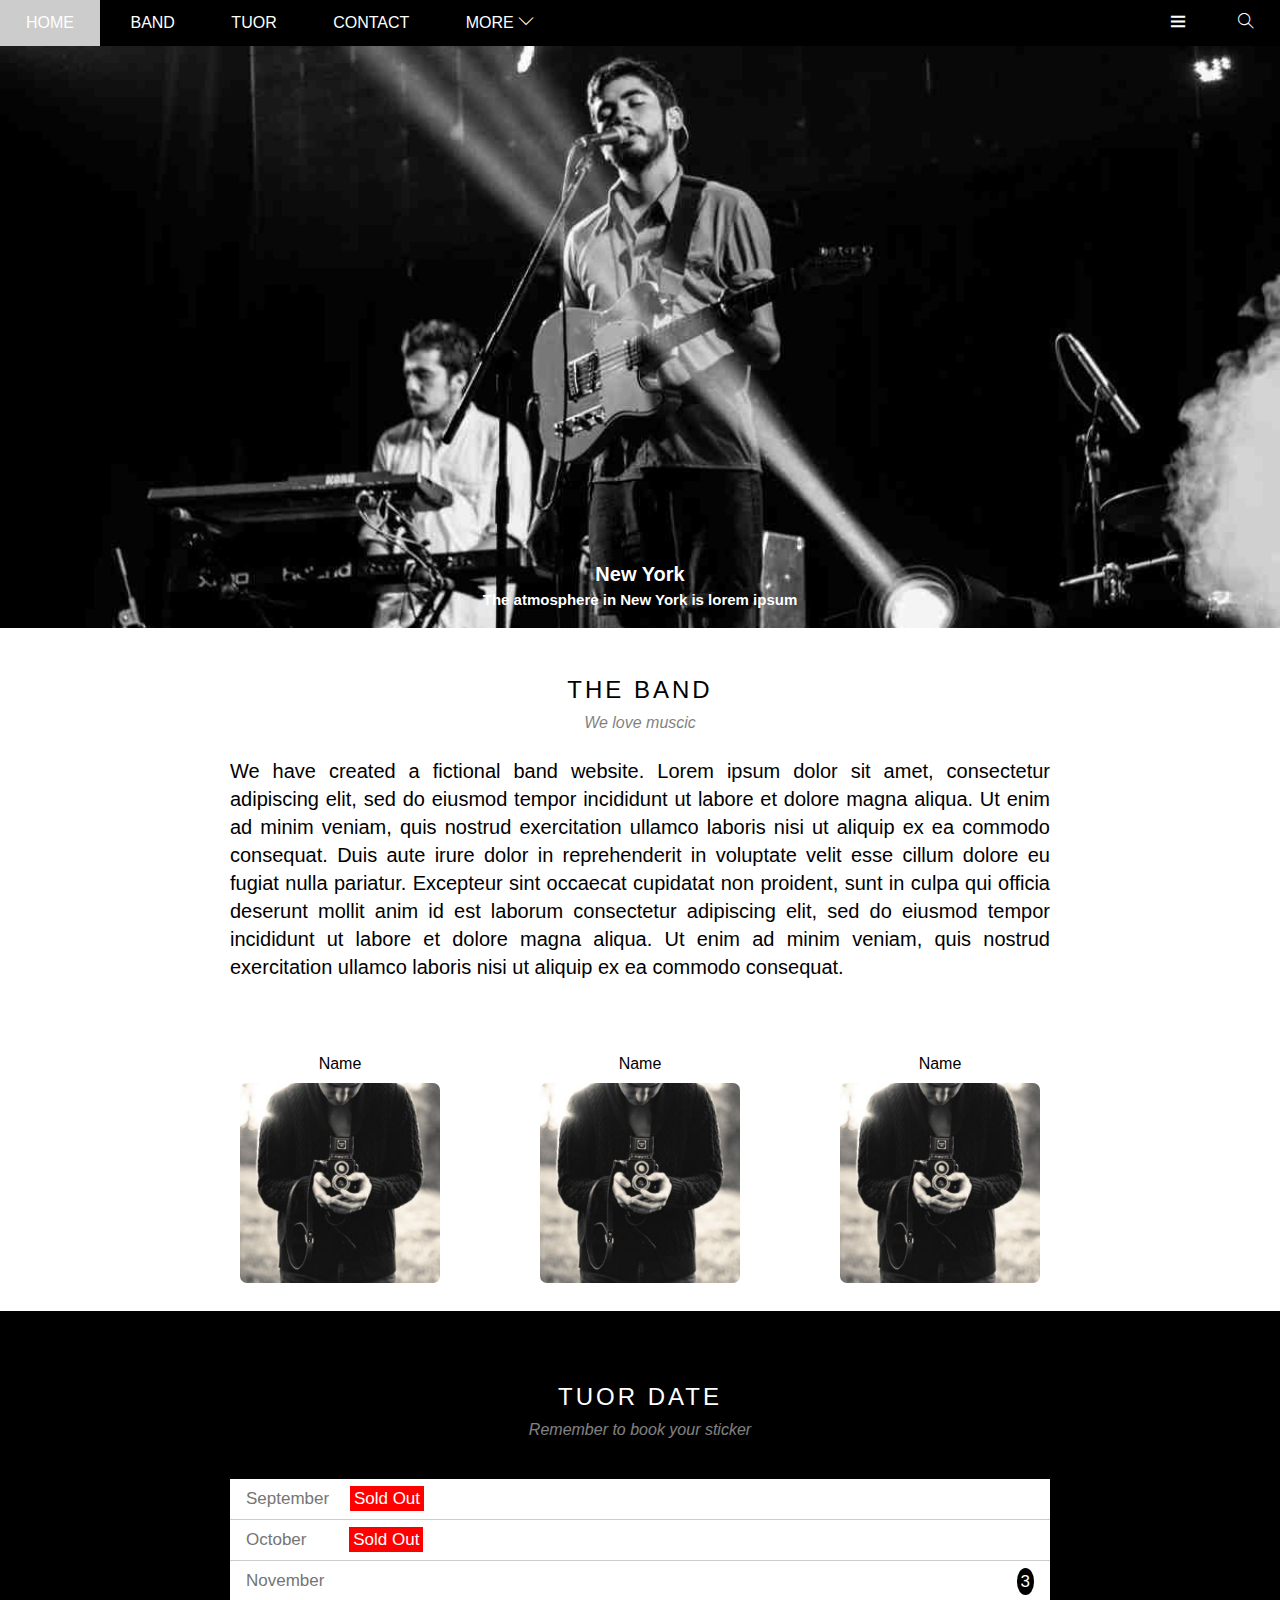
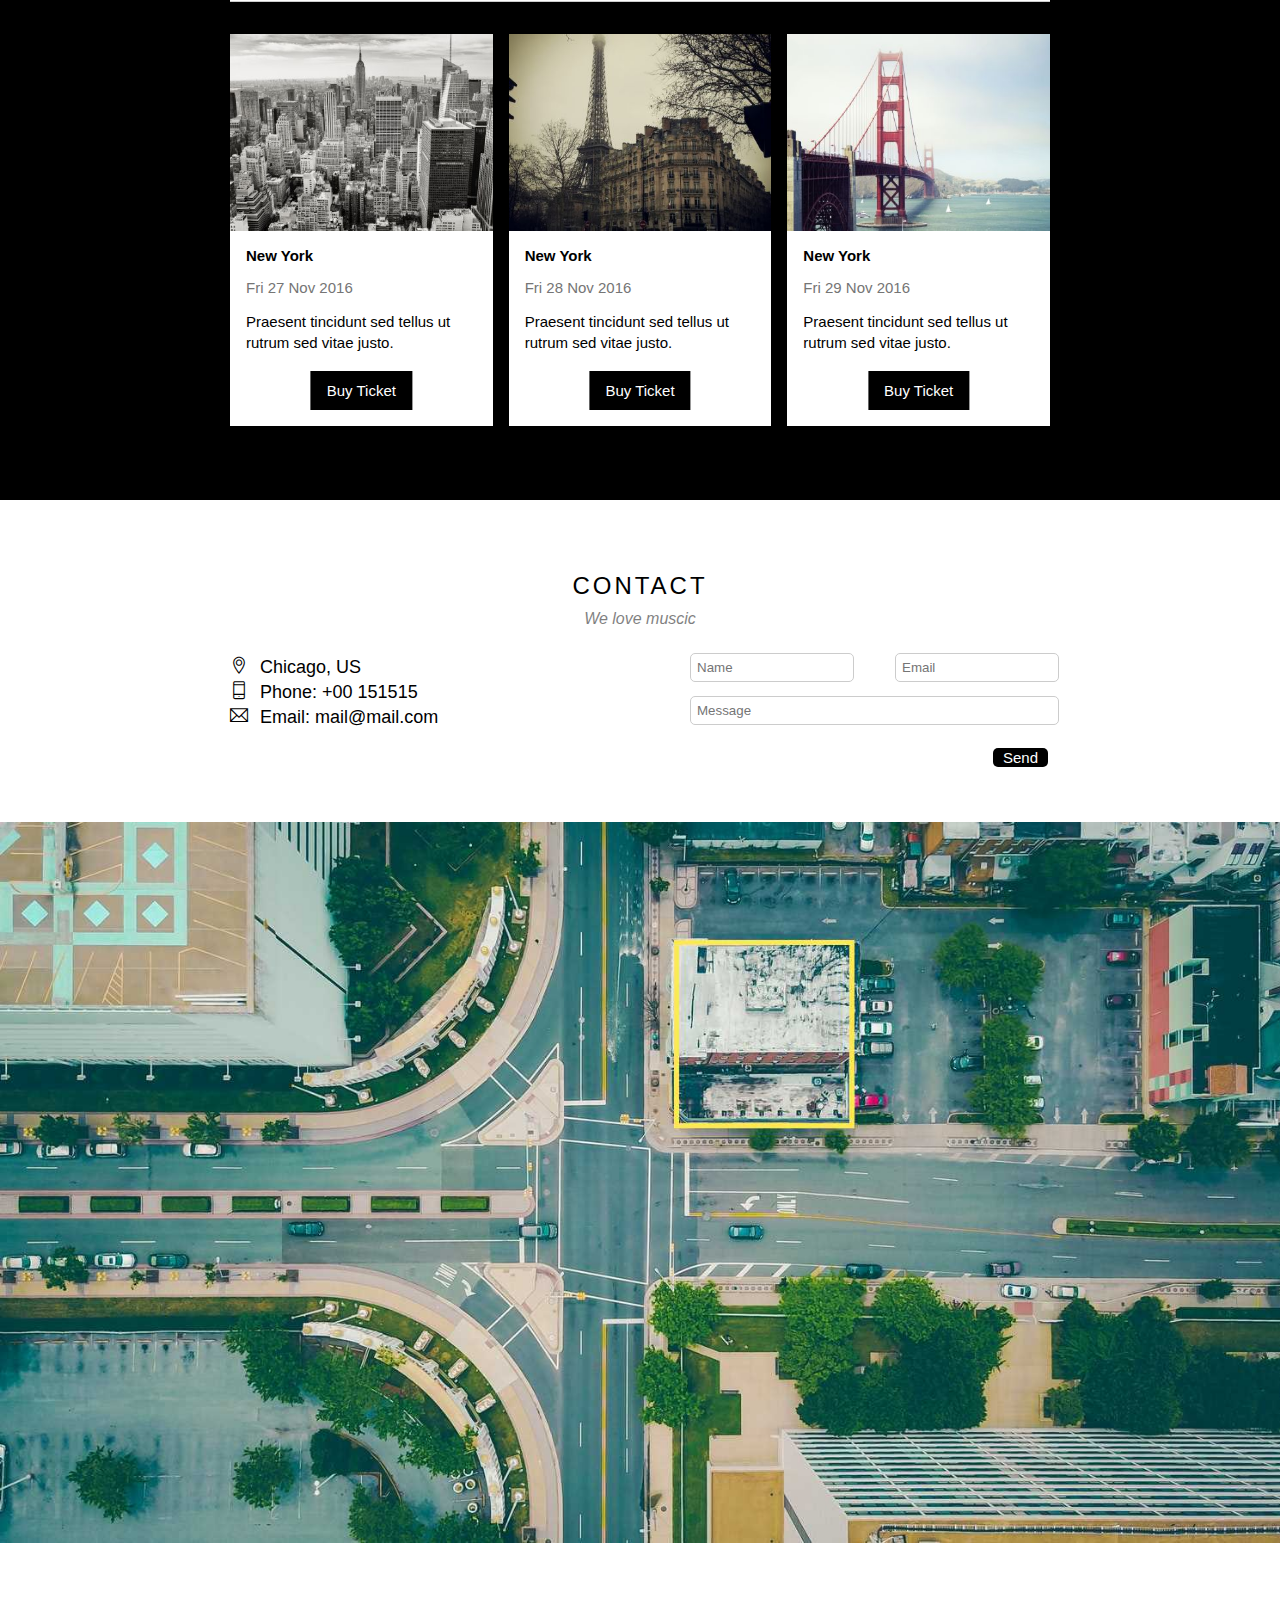
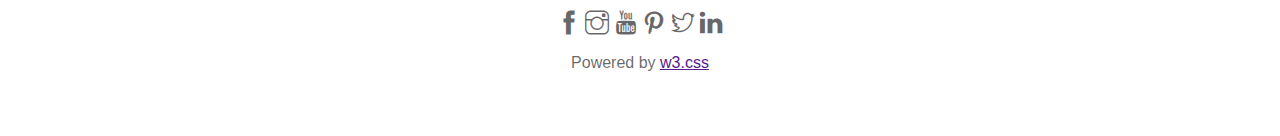
<file: index.html>
<!DOCTYPE html>
<html lang="en">
<head>
    <meta charset="UTF-8">
    <title>Document</title>
    <link rel="stylesheet" href="./assets/css/styles.css">
    <link rel="stylesheet" href="./assets/fonts/themify-icons/themify-icons.css">
    <meta name="viewport" content="width=device-width, initial-scale=1.0">
</head>
<body>
    <div id="main">
        <div id="header">
            <ul id="navigation">
                <li><a href="#">HOME</a></li>
                <li><a href="#BAND">BAND</a></li>
                <li><a href="#TUOR-DATE">TUOR</a></li>
                <li><a href="#CONTACT">CONTACT</a></li>
                <li>
                    <a href="">
                        MORE
                        <i class="search-angle-down ti-angle-down"></i>
                    </a>
                    <ul class="subnav">
                        <li><a href="">Merchandise</a></li>
                        <li><a href="">Extras</a></li>
                        <li><a href="">Media</a></li>
                    </ul>
                </li>
            </ul>
            <div class="search-button">
                <i class="search-icon ti-search"></i>
            </div>
            <div class="mobile-menu-btn">
                <i class="menu-icon ti-menu"></i>
            </div>
        </div>

        <div id="slider">
            <div class="text-content"> 
                <h1 class="text-heading">New York</h1>
                <h2 class="text-description">The atmosphere in New York is lorem ipsum</h2>
            </div>
        </div>

        <div id="content">
            <div id="BAND" class="context-section">
                <h2 class="section-heading">THE BAND</h2>
                <p class="section-sub-heanding">We love muscic</p>
                <p class="about">We have created a fictional band website. Lorem ipsum dolor sit amet, consectetur adipiscing elit, sed do eiusmod tempor incididunt ut labore et dolore magna aliqua. Ut enim ad minim veniam, quis nostrud exercitation ullamco laboris nisi ut aliquip ex ea commodo consequat. Duis aute irure dolor in reprehenderit in voluptate velit esse cillum dolore eu fugiat nulla pariatur. Excepteur sint occaecat cupidatat non proident, sunt in culpa qui officia deserunt mollit anim id est laborum consectetur adipiscing elit, sed do eiusmod tempor incididunt ut labore et dolore magna aliqua. Ut enim ad minim veniam, quis nostrud exercitation ullamco laboris nisi ut aliquip ex ea commodo consequat.</p>
            </div>
            <div class="member-list padding-button">
                <div class="member-item">
                    <p class="member-name">Name</p>
                    <img src="./assets/img/bandmember.jpg" alt="" class="member-img">
                </div>
                <div class="member-item">
                    <p class="member-name">Name</p>
                    <img src="./assets/img/bandmember.jpg" alt="" class="member-img">
                </div>
                <div class="member-item">
                    <p class="member-name">Name</p>
                    <img src="./assets/img/bandmember.jpg" alt="" class="member-img">
                </div>
            </div>
            <div id="TUOR-DATE" class="tour-section padding-button">
                <div class="context-section">
                    <h2 class="section-heading text-white">TUOR DATE</h2>
                    <p class="section-sub-heanding text-white">Remember to book your sticker</p>
                    <ul class="ticket-list">
                        <li>September <span class="sold-out one">Sold Out</span></li>
                        <li>October <span class="sold-out two">Sold Out</span></li>
                        <li>November <span class="quantity text-white">3</span></li>
                    </ul>
                    <div class="places-list">
                        <div class="places-item">
                            <img src="./assets/img/03_img/01_img.jpg" alt="" class="place-img">
                            <div class="place-body">
                                <h3 class="place-heading">New York</h3>
                                <p class="place-times">Fri 27 Nov 2016</p>
                                <p class="place-description">Praesent tincidunt sed tellus ut rutrum sed vitae justo.</p>
                                <a href="" class="buy-btn">Buy Ticket</a>
                            </div>
                        </div>
                        <div class="places-item">
                            <img src="./assets/img/03_img/02_img.jpg" alt="" class="place-img">
                            <div class="place-body">
                                <h3 class="place-heading">New York</h3>
                                <p class="place-times">Fri 28 Nov 2016</p>
                                <p class="place-description">Praesent tincidunt sed tellus ut rutrum sed vitae justo.</p>
                                <a href="" class="buy-btn">Buy Ticket</a>
                            </div>
                        </div>
                        <div class="places-item">
                            <img src="./assets/img/03_img/03_img.jpg" alt="" class="place-img">
                            <div class="place-body">
                                <h3 class="place-heading">New York</h3>
                                <p class="place-times">Fri 29 Nov 2016</p>
                                <p class="place-description">Praesent tincidunt sed tellus ut rutrum sed vitae justo.</p>
                                <a href="" class="buy-btn">Buy Ticket</a>
                            </div>
                        </div>
                        <div class="clear"></div>
                    </div>
                </div>
            </div>
        </div>
        <div id="CONTACT" class="context-section padding-button ">
            <h2 class="section-heading">CONTACT</h2>
            <p class="section-sub-heanding">We love muscic</p>
            <div class="row-input">
                <div class="col col-half contact-info">
                    <p><i class="ti-location-pin"></i>Chicago, US</p>
                    <p><i class="ti-mobile"></i>Phone: +00 151515</p>
                    <p><i class="ti-email"></i>Email: mail@mail.com</p>
                </div>
                <div class="col col-half contact-form">
                    <form action="">
                        <div class="row row-input">
                            <div class="col col-half">
                                <input type="text" name="" placeholder="Name" required id="" class="form-control control-1">
                            </div>
                            <div class="col col-half">
                                <input type="email" name="" placeholder="Email" required id="" class="form-control control-1">
                            </div>
                        </div>
                        <div class="row row-input">
                            <div class="col col-full">
                                <input type="text" name="" placeholder="Message" id="" required class="form-control control-2">
                            </div>
                        </div>
                        <input type="submit" value="Send" class="Send-button">
                    </form>
                </div>
            </div>
        </div>
        
    </div>
    <div class="map-section">
        <img src="./assets/img/03_img/map.jpg" alt="">
    </div>
    <div id="footer">
            <div class="social-list">
                <a href=""><i class="ti-facebook"></i></a>
                <a href=""><i class="ti-instagram"></i></a>
                <a href=""><i class="ti-youtube"></i></a>
                <a href=""><i class="ti-pinterest"></i></a>
                <a href=""><i class="ti-twitter"></i></a>
                <a href=""><i class="ti-linkedin"></i></a>
        </div>
        <p class="copyright">Powered by <a href="">w3.css</a></p>
    </div>
    <div class="modal">
        <div class="modal-container">

            <div class="modal-close">
                <i class="ti-close">
                </i>
            </div>

            <header class="modal-header">
                <i class="model-heading-icon ti-bag">
                    Tickets
                </i>
            </header>
            <div class="modal-body">
                <label for="" class="modal-label">
                    <i class="ti-shopping-cart"></i>
                    Tickets, 15$ per person
                </label>
                <input type="text" class="modal-input" placeholder="How many?">

                <label for="" class="modal-label">
                    <i class="ti-user"></i>
                    Send to
                </label>
                <input type="email" class="modal-input" placeholder="Enter email...?">
                <button class="buy-tickets">
                    Pay <i class="ti-check"></i>
                </button>
        </div>
        <div class="modal-footer">
            <p class="modal-help">Need <a href="" class="help">help?</a></p>
        </div>
    </div>
</body>
</html>
</file>
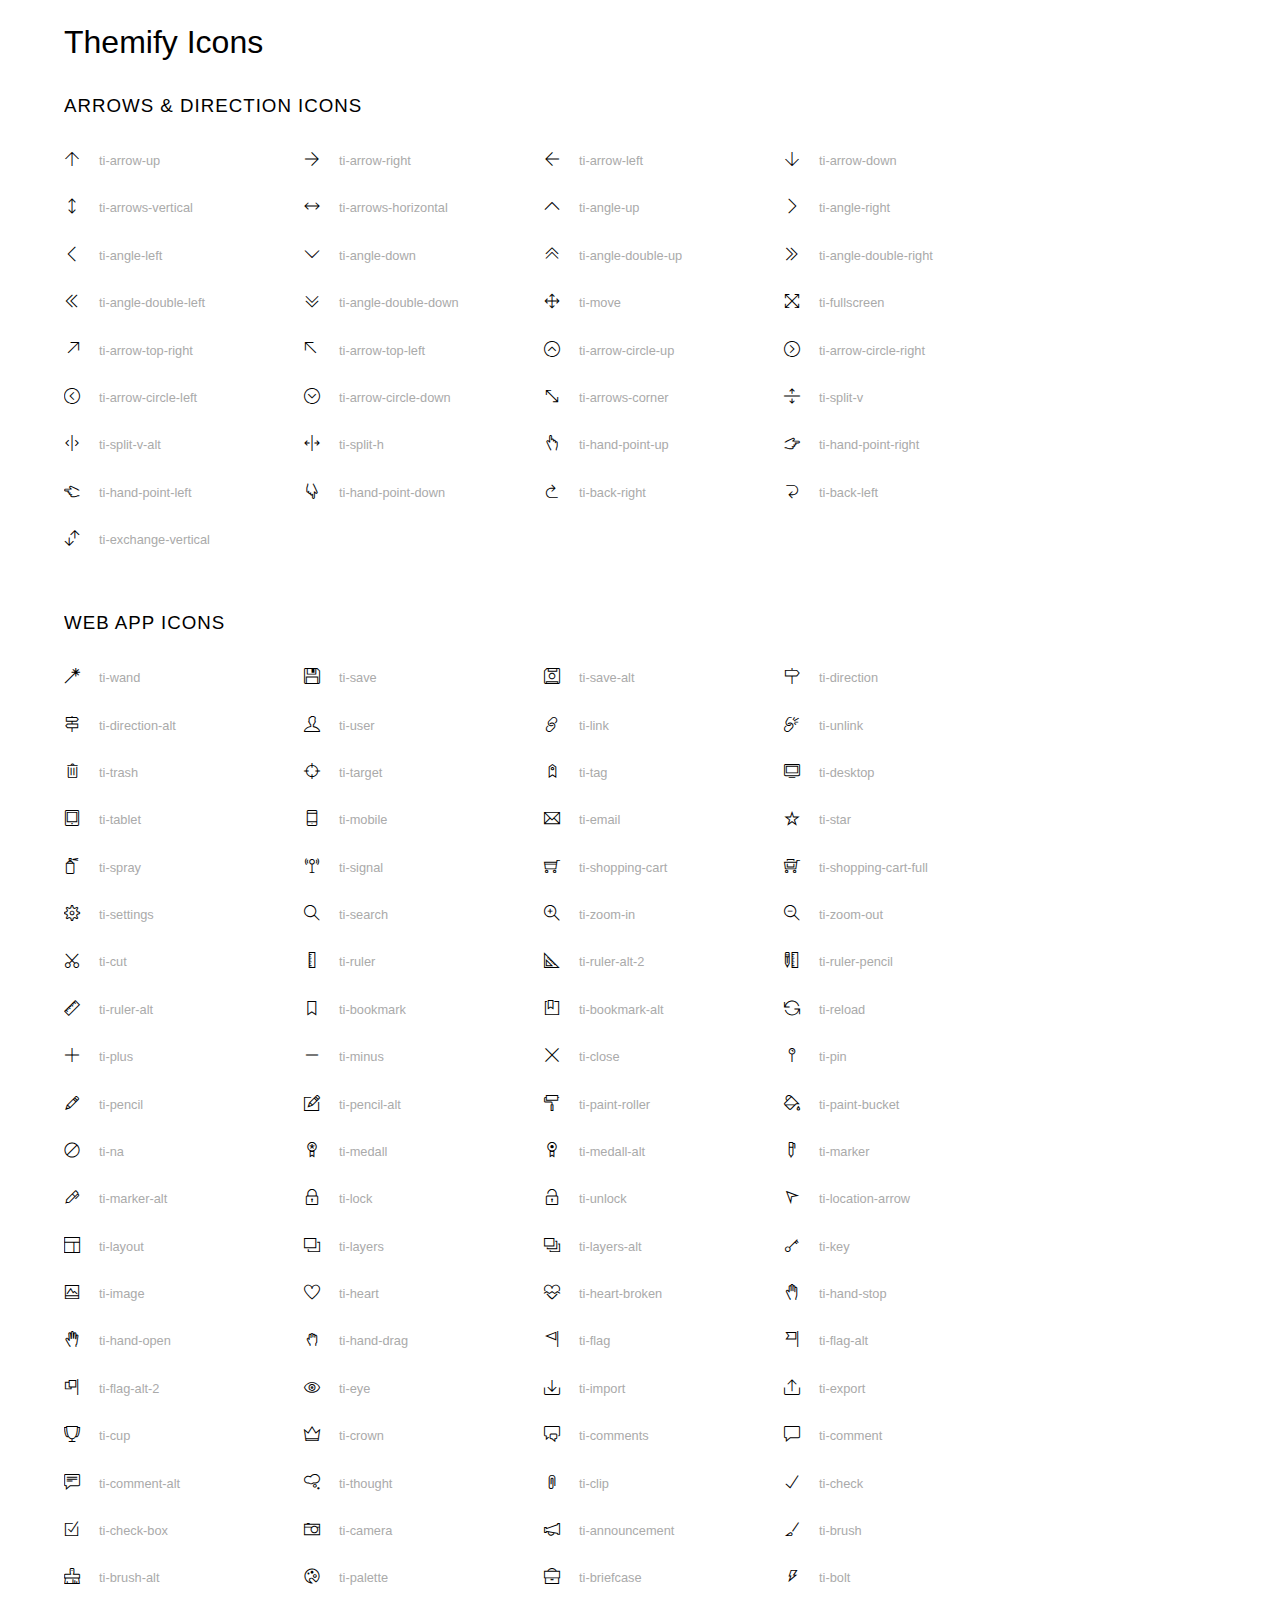
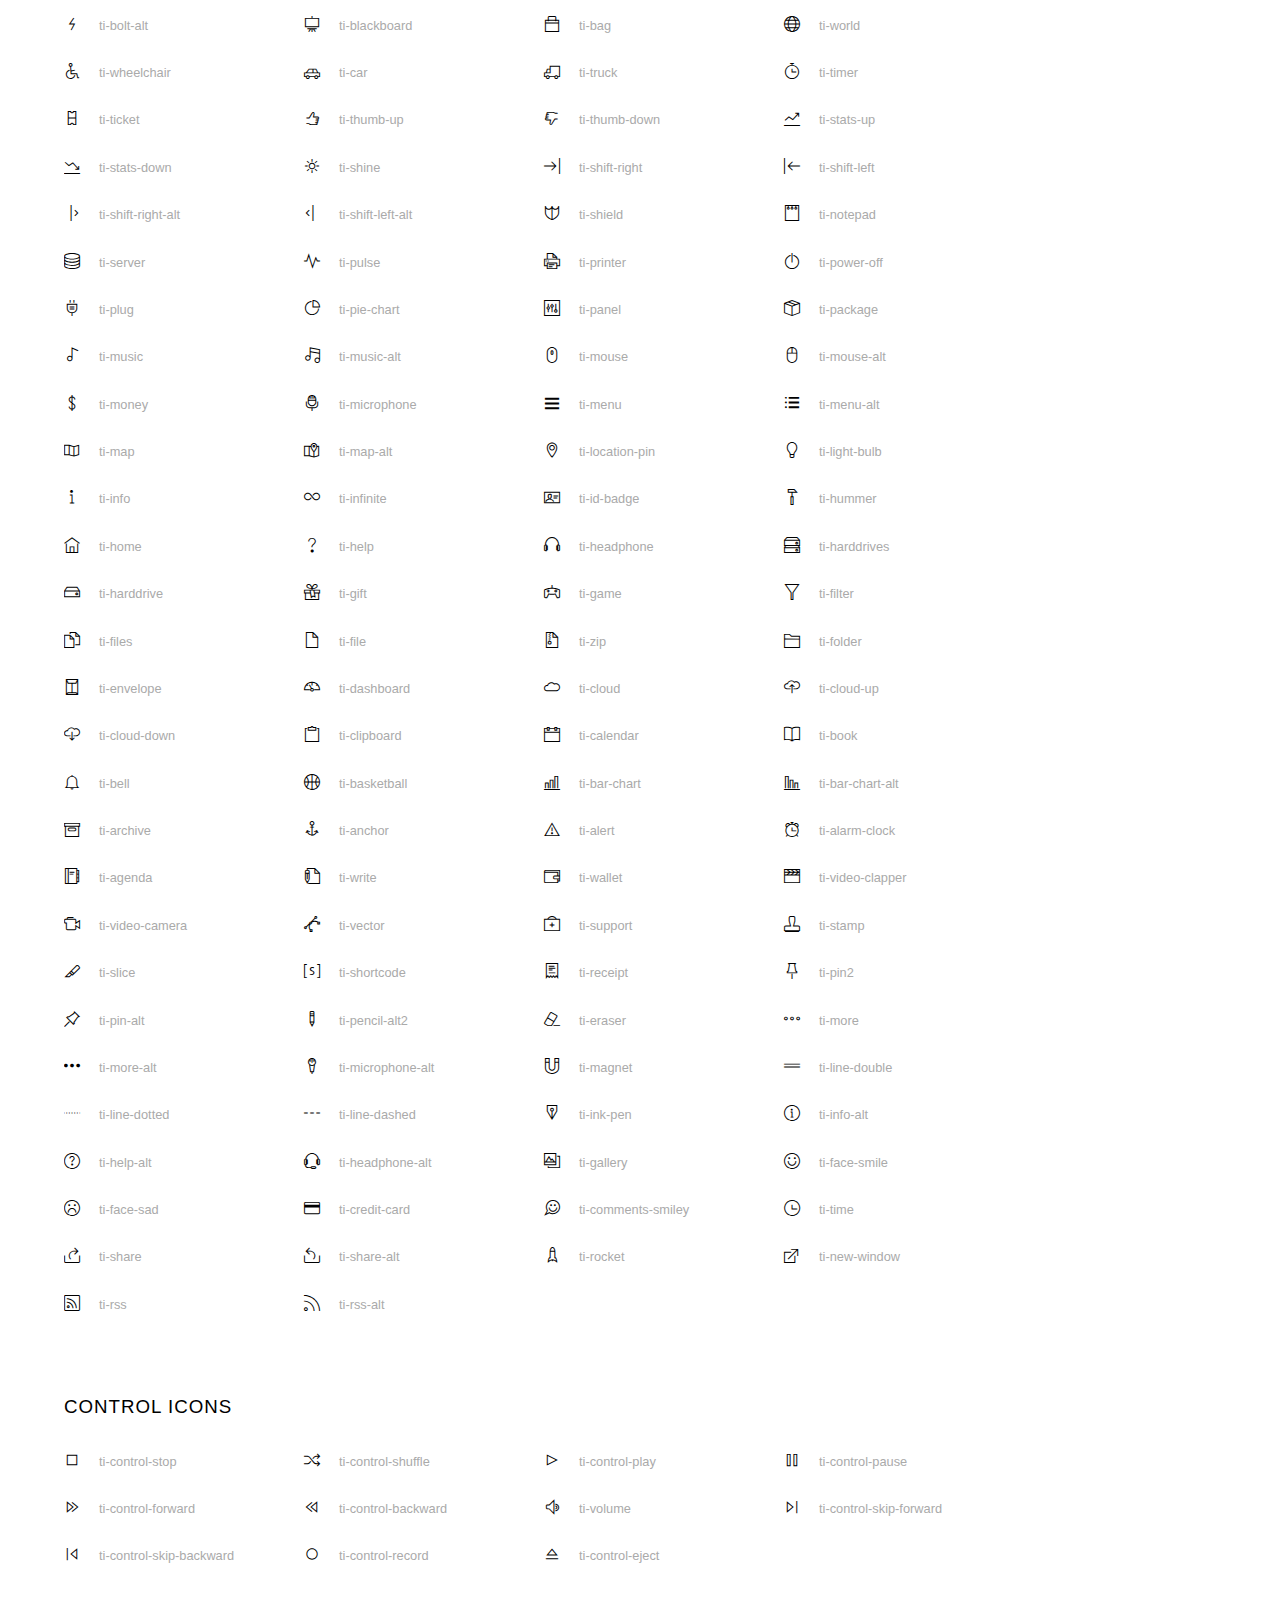
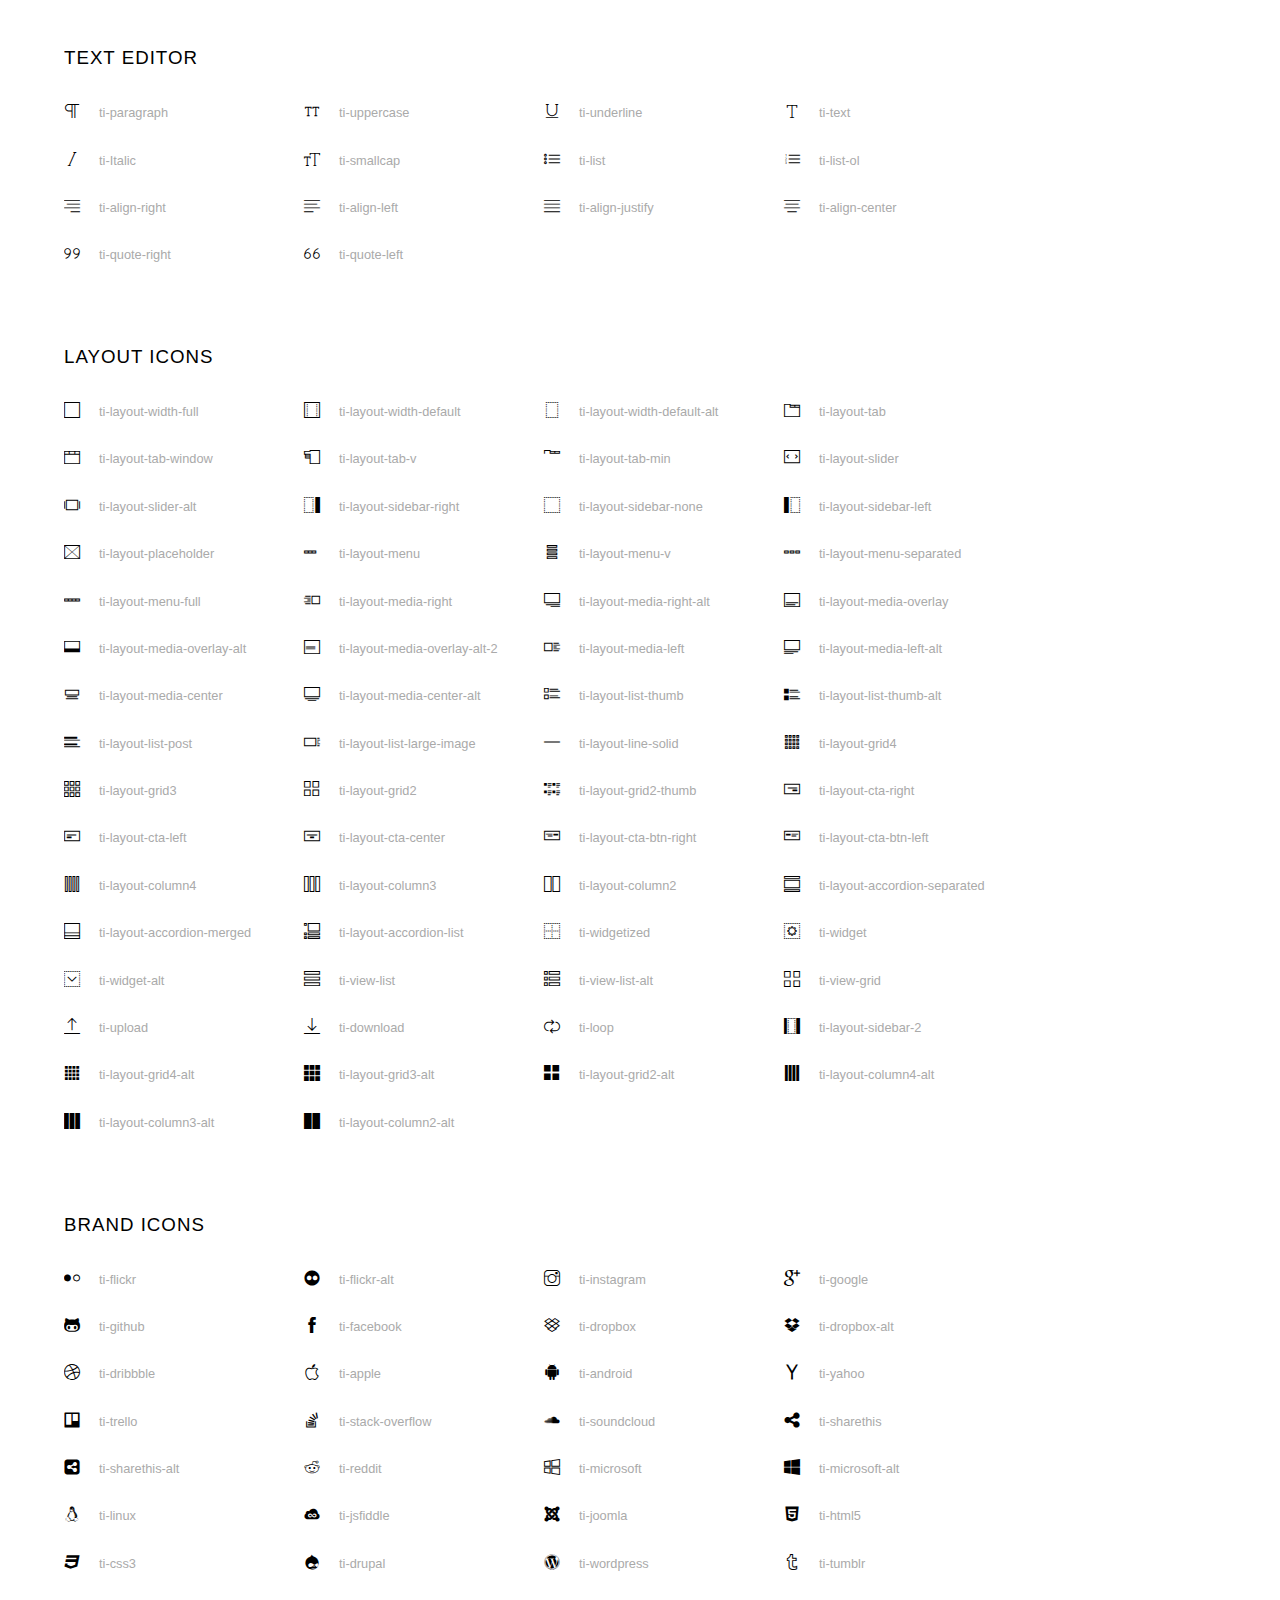
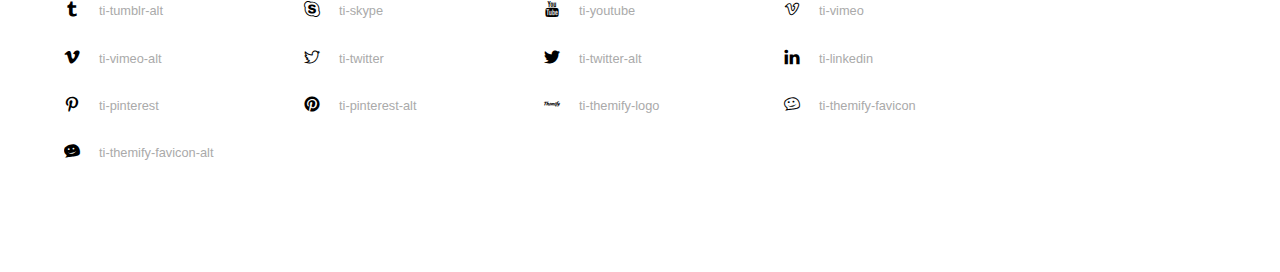
<file: assets/fonts/themify-icons/index.html>
<!doctype html>
<html>
<head>
	<meta charset="utf-8">
	<title>Themify Icon Font</title>
	<meta name="viewport" content="width=device-width">
	<link rel="stylesheet" href="demo-files/demo.css">
	<link rel="stylesheet" href="themify-icons.css">
	<!--[if lt IE 8]><!-->
	<link rel="stylesheet" href="ie7/ie7.css">
	<!--<![endif]-->
</head>
<body>
	<h1>Themify Icons</h1>

	<div class="icon-section">

		<div class="icon-section">
			<h3>Arrows &amp; Direction Icons </h3>

			<div class="icon-container">
				<span class="ti-arrow-up"></span><span class="icon-name"> ti-arrow-up</span>
			</div>
			<div class="icon-container">
				<span class="ti-arrow-right"></span><span class="icon-name"> ti-arrow-right</span>
			</div>
			<div class="icon-container">
				<span class="ti-arrow-left"></span><span class="icon-name"> ti-arrow-left</span>
			</div>
			<div class="icon-container">
				<span class="ti-arrow-down"></span><span class="icon-name"> ti-arrow-down</span>
			</div>
			<div class="icon-container">
				<span class="ti-arrows-vertical"></span><span class="icon-name"> ti-arrows-vertical</span>
			</div>
			<div class="icon-container">
				<span class="ti-arrows-horizontal"></span><span class="icon-name"> ti-arrows-horizontal</span>
			</div>
			<div class="icon-container">
				<span class="ti-angle-up"></span><span class="icon-name"> ti-angle-up</span>
			</div>
			<div class="icon-container">
				<span class="ti-angle-right"></span><span class="icon-name"> ti-angle-right</span>
			</div>
			<div class="icon-container">
				<span class="ti-angle-left"></span><span class="icon-name"> ti-angle-left</span>
			</div>
			<div class="icon-container">
				<span class="ti-angle-down"></span><span class="icon-name"> ti-angle-down</span>
			</div>	
			<div class="icon-container">
				<span class="ti-angle-double-up"></span><span class="icon-name"> ti-angle-double-up</span>
			</div>
			<div class="icon-container">
				<span class="ti-angle-double-right"></span><span class="icon-name"> ti-angle-double-right</span>
			</div>
			<div class="icon-container">
				<span class="ti-angle-double-left"></span><span class="icon-name"> ti-angle-double-left</span>
			</div>
			<div class="icon-container">
				<span class="ti-angle-double-down"></span><span class="icon-name"> ti-angle-double-down</span>
			</div>					
			<div class="icon-container">
				<span class="ti-move"></span><span class="icon-name"> ti-move</span>
			</div>
			<div class="icon-container">
				<span class="ti-fullscreen"></span><span class="icon-name"> ti-fullscreen</span>
			</div>
			<div class="icon-container">
				<span class="ti-arrow-top-right"></span><span class="icon-name"> ti-arrow-top-right</span>
			</div>
			<div class="icon-container">
				<span class="ti-arrow-top-left"></span><span class="icon-name"> ti-arrow-top-left</span>
			</div>
			<div class="icon-container">
				<span class="ti-arrow-circle-up"></span><span class="icon-name"> ti-arrow-circle-up</span>
			</div>
			<div class="icon-container">
				<span class="ti-arrow-circle-right"></span><span class="icon-name"> ti-arrow-circle-right</span>
			</div>
			<div class="icon-container">
				<span class="ti-arrow-circle-left"></span><span class="icon-name"> ti-arrow-circle-left</span>
			</div>
			<div class="icon-container">
				<span class="ti-arrow-circle-down"></span><span class="icon-name"> ti-arrow-circle-down</span>
			</div>
			<div class="icon-container">
				<span class="ti-arrows-corner"></span><span class="icon-name"> ti-arrows-corner</span>
			</div>
			<div class="icon-container">
				<span class="ti-split-v"></span><span class="icon-name"> ti-split-v</span>
			</div>

			<div class="icon-container">
				<span class="ti-split-v-alt"></span><span class="icon-name"> ti-split-v-alt</span>
			</div>
			<div class="icon-container">
				<span class="ti-split-h"></span><span class="icon-name"> ti-split-h</span>
			</div>
			<div class="icon-container">
				<span class="ti-hand-point-up"></span><span class="icon-name"> ti-hand-point-up</span>
			</div>
			<div class="icon-container">
				<span class="ti-hand-point-right"></span><span class="icon-name"> ti-hand-point-right</span>
			</div>
			<div class="icon-container">
				<span class="ti-hand-point-left"></span><span class="icon-name"> ti-hand-point-left</span>
			</div>
			<div class="icon-container">
				<span class="ti-hand-point-down"></span><span class="icon-name"> ti-hand-point-down</span>
			</div>
			<div class="icon-container">
				<span class="ti-back-right"></span><span class="icon-name"> ti-back-right</span>
			</div>
			<div class="icon-container">
				<span class="ti-back-left"></span><span class="icon-name"> ti-back-left</span>
			</div>
			<div class="icon-container">
				<span class="ti-exchange-vertical"></span><span class="icon-name"> ti-exchange-vertical</span>
			</div>

		</div> <!-- Arrows Icons -->



		<h3>Web App Icons</h3>
		
		<div class="icon-section">

			<div class="icon-container">
				<span class="ti-wand"></span><span class="icon-name"> ti-wand</span>
			</div>
			<div class="icon-container">
				<span class="ti-save"></span><span class="icon-name"> ti-save</span>
			</div>
			<div class="icon-container">
				<span class="ti-save-alt"></span><span class="icon-name"> ti-save-alt</span>
			</div>

			<div class="icon-container">
				<span class="ti-direction"></span><span class="icon-name"> ti-direction</span>
			</div>
			<div class="icon-container">
				<span class="ti-direction-alt"></span><span class="icon-name"> ti-direction-alt</span>
			</div>
			<div class="icon-container">
				<span class="ti-user"></span><span class="icon-name"> ti-user</span>
			</div>
			<div class="icon-container">
				<span class="ti-link"></span><span class="icon-name"> ti-link</span>
			</div>
			<div class="icon-container">
				<span class="ti-unlink"></span><span class="icon-name"> ti-unlink</span>
			</div>
			<div class="icon-container">
				<span class="ti-trash"></span><span class="icon-name"> ti-trash</span>
			</div>
			<div class="icon-container">
				<span class="ti-target"></span><span class="icon-name"> ti-target</span>
			</div>
			<div class="icon-container">
				<span class="ti-tag"></span><span class="icon-name"> ti-tag</span>
			</div>
			<div class="icon-container">
				<span class="ti-desktop"></span><span class="icon-name"> ti-desktop</span>
			</div>
			<div class="icon-container">
				<span class="ti-tablet"></span><span class="icon-name"> ti-tablet</span>
			</div>
			<div class="icon-container">
				<span class="ti-mobile"></span><span class="icon-name"> ti-mobile</span>
			</div>
			<div class="icon-container">
				<span class="ti-email"></span><span class="icon-name"> ti-email</span>
			</div>	
			<div class="icon-container">
				<span class="ti-star"></span><span class="icon-name"> ti-star</span>
			</div>
			<div class="icon-container">
				<span class="ti-spray"></span><span class="icon-name"> ti-spray</span>
			</div>
			<div class="icon-container">
				<span class="ti-signal"></span><span class="icon-name"> ti-signal</span>
			</div>
			<div class="icon-container">
				<span class="ti-shopping-cart"></span><span class="icon-name"> ti-shopping-cart</span>
			</div>
			<div class="icon-container">
				<span class="ti-shopping-cart-full"></span><span class="icon-name"> ti-shopping-cart-full</span>
			</div>
			<div class="icon-container">
				<span class="ti-settings"></span><span class="icon-name"> ti-settings</span>
			</div>
			<div class="icon-container">
				<span class="ti-search"></span><span class="icon-name"> ti-search</span>
			</div>
			<div class="icon-container">
				<span class="ti-zoom-in"></span><span class="icon-name"> ti-zoom-in</span>
			</div>
			<div class="icon-container">
				<span class="ti-zoom-out"></span><span class="icon-name"> ti-zoom-out</span>
			</div>
			<div class="icon-container">
				<span class="ti-cut"></span><span class="icon-name"> ti-cut</span>
			</div>
			<div class="icon-container">
				<span class="ti-ruler"></span><span class="icon-name"> ti-ruler</span>
			</div>
			<div class="icon-container">
				<span class="ti-ruler-alt-2"></span><span class="icon-name"> ti-ruler-alt-2</span>
			</div>			
			<div class="icon-container">
				<span class="ti-ruler-pencil"></span><span class="icon-name"> ti-ruler-pencil</span>
			</div>
			<div class="icon-container">
				<span class="ti-ruler-alt"></span><span class="icon-name"> ti-ruler-alt</span>
			</div>
			<div class="icon-container">
				<span class="ti-bookmark"></span><span class="icon-name"> ti-bookmark</span>
			</div>
			<div class="icon-container">
				<span class="ti-bookmark-alt"></span><span class="icon-name"> ti-bookmark-alt</span>
			</div>
			<div class="icon-container">
				<span class="ti-reload"></span><span class="icon-name"> ti-reload</span>
			</div>
			<div class="icon-container">
				<span class="ti-plus"></span><span class="icon-name"> ti-plus</span>
			</div>
			<div class="icon-container">
				<span class="ti-minus"></span><span class="icon-name"> ti-minus</span>
			</div>
			<div class="icon-container">
				<span class="ti-close"></span><span class="icon-name"> ti-close</span>
			</div>			
			<div class="icon-container">
				<span class="ti-pin"></span><span class="icon-name"> ti-pin</span>
			</div>
			<div class="icon-container">
				<span class="ti-pencil"></span><span class="icon-name"> ti-pencil</span>
			</div>
					
		  	<div class="icon-container">
				<span class="ti-pencil-alt"></span><span class="icon-name"> ti-pencil-alt</span>
			</div>
			<div class="icon-container">
				<span class="ti-paint-roller"></span><span class="icon-name"> ti-paint-roller</span>
			</div>
			<div class="icon-container">
				<span class="ti-paint-bucket"></span><span class="icon-name"> ti-paint-bucket</span>
			</div>
			<div class="icon-container">
				<span class="ti-na"></span><span class="icon-name"> ti-na</span>
			</div>
			<div class="icon-container">
				<span class="ti-medall"></span><span class="icon-name"> ti-medall</span>
			</div>
			<div class="icon-container">
				<span class="ti-medall-alt"></span><span class="icon-name"> ti-medall-alt</span>
			</div>
			<div class="icon-container">
				<span class="ti-marker"></span><span class="icon-name"> ti-marker</span>
			</div>
			<div class="icon-container">
				<span class="ti-marker-alt"></span><span class="icon-name"> ti-marker-alt</span>
			</div>

			<div class="icon-container">
				<span class="ti-lock"></span><span class="icon-name"> ti-lock</span>
			</div>
			<div class="icon-container">
				<span class="ti-unlock"></span><span class="icon-name"> ti-unlock</span>
			</div>
			<div class="icon-container">
				<span class="ti-location-arrow"></span><span class="icon-name"> ti-location-arrow</span>
			</div>
			<div class="icon-container">
				<span class="ti-layout"></span><span class="icon-name"> ti-layout</span>
			</div>
			<div class="icon-container">
				<span class="ti-layers"></span><span class="icon-name"> ti-layers</span>
			</div>
			<div class="icon-container">
				<span class="ti-layers-alt"></span><span class="icon-name"> ti-layers-alt</span>
			</div>
			<div class="icon-container">
				<span class="ti-key"></span><span class="icon-name"> ti-key</span>
			</div>
			<div class="icon-container">
				<span class="ti-image"></span><span class="icon-name"> ti-image</span>
			</div>
			<div class="icon-container">
				<span class="ti-heart"></span><span class="icon-name"> ti-heart</span>
			</div>
			<div class="icon-container">
				<span class="ti-heart-broken"></span><span class="icon-name"> ti-heart-broken</span>
			</div>
			<div class="icon-container">
				<span class="ti-hand-stop"></span><span class="icon-name"> ti-hand-stop</span>
			</div>
			<div class="icon-container">
				<span class="ti-hand-open"></span><span class="icon-name"> ti-hand-open</span>
			</div>
			<div class="icon-container">
				<span class="ti-hand-drag"></span><span class="icon-name"> ti-hand-drag</span>
			</div>
			<div class="icon-container">
				<span class="ti-flag"></span><span class="icon-name"> ti-flag</span>
			</div>
			<div class="icon-container">
				<span class="ti-flag-alt"></span><span class="icon-name"> ti-flag-alt</span>
			</div>
			<div class="icon-container">
				<span class="ti-flag-alt-2"></span><span class="icon-name"> ti-flag-alt-2</span>
			</div>
			<div class="icon-container">
				<span class="ti-eye"></span><span class="icon-name"> ti-eye</span>
			</div>
			<div class="icon-container">
				<span class="ti-import"></span><span class="icon-name"> ti-import</span>
			</div>			
			<div class="icon-container">
				<span class="ti-export"></span><span class="icon-name"> ti-export</span>
			</div>
			<div class="icon-container">
				<span class="ti-cup"></span><span class="icon-name"> ti-cup</span>
			</div>
			<div class="icon-container">
				<span class="ti-crown"></span><span class="icon-name"> ti-crown</span>
			</div>
			<div class="icon-container">
				<span class="ti-comments"></span><span class="icon-name"> ti-comments</span>
			</div>
			<div class="icon-container">
				<span class="ti-comment"></span><span class="icon-name"> ti-comment</span>
			</div>
			<div class="icon-container">
				<span class="ti-comment-alt"></span><span class="icon-name"> ti-comment-alt</span>
			</div>
			<div class="icon-container">
				<span class="ti-thought"></span><span class="icon-name"> ti-thought</span>
			</div>			
			<div class="icon-container">
				<span class="ti-clip"></span><span class="icon-name"> ti-clip</span>
			</div>

			<div class="icon-container">
				<span class="ti-check"></span><span class="icon-name"> ti-check</span>
			</div>
			<div class="icon-container">
				<span class="ti-check-box"></span><span class="icon-name"> ti-check-box</span>
			</div>
			<div class="icon-container">
				<span class="ti-camera"></span><span class="icon-name"> ti-camera</span>
			</div>
			<div class="icon-container">
				<span class="ti-announcement"></span><span class="icon-name"> ti-announcement</span>
			</div>
			<div class="icon-container">
				<span class="ti-brush"></span><span class="icon-name"> ti-brush</span>
			</div>
			<div class="icon-container">
				<span class="ti-brush-alt"></span><span class="icon-name"> ti-brush-alt</span>
			</div>
			<div class="icon-container">
				<span class="ti-palette"></span><span class="icon-name"> ti-palette</span>
			</div>			
			<div class="icon-container">
				<span class="ti-briefcase"></span><span class="icon-name"> ti-briefcase</span>
			</div>
			<div class="icon-container">
				<span class="ti-bolt"></span><span class="icon-name"> ti-bolt</span>
			</div>
			<div class="icon-container">
				<span class="ti-bolt-alt"></span><span class="icon-name"> ti-bolt-alt</span>
			</div>
			<div class="icon-container">
				<span class="ti-blackboard"></span><span class="icon-name"> ti-blackboard</span>
			</div>
			<div class="icon-container">
				<span class="ti-bag"></span><span class="icon-name"> ti-bag</span>
			</div>
			<div class="icon-container">
				<span class="ti-world"></span><span class="icon-name"> ti-world</span>
			</div>
			<div class="icon-container">
				<span class="ti-wheelchair"></span><span class="icon-name"> ti-wheelchair</span>
			</div>
			<div class="icon-container">
				<span class="ti-car"></span><span class="icon-name"> ti-car</span>
			</div>
			<div class="icon-container">
				<span class="ti-truck"></span><span class="icon-name"> ti-truck</span>
			</div>
			<div class="icon-container">
				<span class="ti-timer"></span><span class="icon-name"> ti-timer</span>
			</div>
			<div class="icon-container">
				<span class="ti-ticket"></span><span class="icon-name"> ti-ticket</span>
			</div>
			<div class="icon-container">
				<span class="ti-thumb-up"></span><span class="icon-name"> ti-thumb-up</span>
			</div>
			<div class="icon-container">
				<span class="ti-thumb-down"></span><span class="icon-name"> ti-thumb-down</span>
			</div>

			<div class="icon-container">
				<span class="ti-stats-up"></span><span class="icon-name"> ti-stats-up</span>
			</div>
			<div class="icon-container">
				<span class="ti-stats-down"></span><span class="icon-name"> ti-stats-down</span>
			</div>
			<div class="icon-container">
				<span class="ti-shine"></span><span class="icon-name"> ti-shine</span>
			</div>
			<div class="icon-container">
				<span class="ti-shift-right"></span><span class="icon-name"> ti-shift-right</span>
			</div>
			<div class="icon-container">
				<span class="ti-shift-left"></span><span class="icon-name"> ti-shift-left</span>
			</div>

			<div class="icon-container">
				<span class="ti-shift-right-alt"></span><span class="icon-name"> ti-shift-right-alt</span>
			</div>
			<div class="icon-container">
				<span class="ti-shift-left-alt"></span><span class="icon-name"> ti-shift-left-alt</span>
			</div>
			<div class="icon-container">
				<span class="ti-shield"></span><span class="icon-name"> ti-shield</span>
			</div>
			<div class="icon-container">
				<span class="ti-notepad"></span><span class="icon-name"> ti-notepad</span>
			</div>
			<div class="icon-container">
				<span class="ti-server"></span><span class="icon-name"> ti-server</span>
			</div>

			<div class="icon-container">
				<span class="ti-pulse"></span><span class="icon-name"> ti-pulse</span>
			</div>
			<div class="icon-container">
				<span class="ti-printer"></span><span class="icon-name"> ti-printer</span>
			</div>
			<div class="icon-container">
				<span class="ti-power-off"></span><span class="icon-name"> ti-power-off</span>
			</div>
			<div class="icon-container">
				<span class="ti-plug"></span><span class="icon-name"> ti-plug</span>
			</div>
			<div class="icon-container">
				<span class="ti-pie-chart"></span><span class="icon-name"> ti-pie-chart</span>
			</div>

			<div class="icon-container">
				<span class="ti-panel"></span><span class="icon-name"> ti-panel</span>
			</div>
			<div class="icon-container">
				<span class="ti-package"></span><span class="icon-name"> ti-package</span>
			</div>
			<div class="icon-container">
				<span class="ti-music"></span><span class="icon-name"> ti-music</span>
			</div>
			<div class="icon-container">
				<span class="ti-music-alt"></span><span class="icon-name"> ti-music-alt</span>
			</div>
			<div class="icon-container">
				<span class="ti-mouse"></span><span class="icon-name"> ti-mouse</span>
			</div>
			<div class="icon-container">
				<span class="ti-mouse-alt"></span><span class="icon-name"> ti-mouse-alt</span>
			</div>
			<div class="icon-container">
				<span class="ti-money"></span><span class="icon-name"> ti-money</span>
			</div>
			<div class="icon-container">
				<span class="ti-microphone"></span><span class="icon-name"> ti-microphone</span>
			</div>
			<div class="icon-container">
				<span class="ti-menu"></span><span class="icon-name"> ti-menu</span>
			</div>
			<div class="icon-container">
				<span class="ti-menu-alt"></span><span class="icon-name"> ti-menu-alt</span>
			</div>
			<div class="icon-container">
				<span class="ti-map"></span><span class="icon-name"> ti-map</span>
			</div>
			<div class="icon-container">
				<span class="ti-map-alt"></span><span class="icon-name"> ti-map-alt</span>
			</div>

			<div class="icon-container">
				<span class="ti-location-pin"></span><span class="icon-name"> ti-location-pin</span>
			</div>

			<div class="icon-container">
				<span class="ti-light-bulb"></span><span class="icon-name"> ti-light-bulb</span>
			</div>
			<div class="icon-container">
				<span class="ti-info"></span><span class="icon-name"> ti-info</span>
			</div>
			<div class="icon-container">
				<span class="ti-infinite"></span><span class="icon-name"> ti-infinite</span>
			</div>
			<div class="icon-container">
				<span class="ti-id-badge"></span><span class="icon-name"> ti-id-badge</span>
			</div>
			<div class="icon-container">
				<span class="ti-hummer"></span><span class="icon-name"> ti-hummer</span>
			</div>
			<div class="icon-container">
				<span class="ti-home"></span><span class="icon-name"> ti-home</span>
			</div>
			<div class="icon-container">
				<span class="ti-help"></span><span class="icon-name"> ti-help</span>
			</div>
			<div class="icon-container">
				<span class="ti-headphone"></span><span class="icon-name"> ti-headphone</span>
			</div>
			<div class="icon-container">
				<span class="ti-harddrives"></span><span class="icon-name"> ti-harddrives</span>
			</div>
			<div class="icon-container">
				<span class="ti-harddrive"></span><span class="icon-name"> ti-harddrive</span>
			</div>
			<div class="icon-container">
				<span class="ti-gift"></span><span class="icon-name"> ti-gift</span>
			</div>
			<div class="icon-container">
				<span class="ti-game"></span><span class="icon-name"> ti-game</span>
			</div>
			<div class="icon-container">
				<span class="ti-filter"></span><span class="icon-name"> ti-filter</span>
			</div>
			<div class="icon-container">
				<span class="ti-files"></span><span class="icon-name"> ti-files</span>
			</div>
			<div class="icon-container">
				<span class="ti-file"></span><span class="icon-name"> ti-file</span>
			</div>
			<div class="icon-container">
				<span class="ti-zip"></span><span class="icon-name"> ti-zip</span>
			</div>
			<div class="icon-container">
				<span class="ti-folder"></span><span class="icon-name"> ti-folder</span>
			</div>			
			<div class="icon-container">
				<span class="ti-envelope"></span><span class="icon-name"> ti-envelope</span>
			</div>


			<div class="icon-container">
				<span class="ti-dashboard"></span><span class="icon-name"> ti-dashboard</span>
			</div>
			<div class="icon-container">
				<span class="ti-cloud"></span><span class="icon-name"> ti-cloud</span>
			</div>
			<div class="icon-container">
				<span class="ti-cloud-up"></span><span class="icon-name"> ti-cloud-up</span>
			</div>
			<div class="icon-container">
				<span class="ti-cloud-down"></span><span class="icon-name"> ti-cloud-down</span>
			</div>
			<div class="icon-container">
				<span class="ti-clipboard"></span><span class="icon-name"> ti-clipboard</span>
			</div>
			<div class="icon-container">
				<span class="ti-calendar"></span><span class="icon-name"> ti-calendar</span>
			</div>
			<div class="icon-container">
				<span class="ti-book"></span><span class="icon-name"> ti-book</span>
			</div>
			<div class="icon-container">
				<span class="ti-bell"></span><span class="icon-name"> ti-bell</span>
			</div>
			<div class="icon-container">
				<span class="ti-basketball"></span><span class="icon-name"> ti-basketball</span>
			</div>
			<div class="icon-container">
				<span class="ti-bar-chart"></span><span class="icon-name"> ti-bar-chart</span>
			</div>
			<div class="icon-container">
				<span class="ti-bar-chart-alt"></span><span class="icon-name"> ti-bar-chart-alt</span>
			</div>


			<div class="icon-container">
				<span class="ti-archive"></span><span class="icon-name"> ti-archive</span>
			</div>
			<div class="icon-container">
				<span class="ti-anchor"></span><span class="icon-name"> ti-anchor</span>
			</div>

			<div class="icon-container">
				<span class="ti-alert"></span><span class="icon-name"> ti-alert</span>
			</div>
			<div class="icon-container">
				<span class="ti-alarm-clock"></span><span class="icon-name"> ti-alarm-clock</span>
			</div>
			<div class="icon-container">
				<span class="ti-agenda"></span><span class="icon-name"> ti-agenda</span>
			</div>
			<div class="icon-container">
				<span class="ti-write"></span><span class="icon-name"> ti-write</span>
			</div>

			<div class="icon-container">
				<span class="ti-wallet"></span><span class="icon-name"> ti-wallet</span>
			</div>
			<div class="icon-container">
				<span class="ti-video-clapper"></span><span class="icon-name"> ti-video-clapper</span>
			</div>
			<div class="icon-container">
				<span class="ti-video-camera"></span><span class="icon-name"> ti-video-camera</span>
			</div>
			<div class="icon-container">
				<span class="ti-vector"></span><span class="icon-name"> ti-vector</span>
			</div>

			<div class="icon-container">
				<span class="ti-support"></span><span class="icon-name"> ti-support</span>
			</div>
			<div class="icon-container">
				<span class="ti-stamp"></span><span class="icon-name"> ti-stamp</span>
			</div>
			<div class="icon-container">
				<span class="ti-slice"></span><span class="icon-name"> ti-slice</span>
			</div>
			<div class="icon-container">
				<span class="ti-shortcode"></span><span class="icon-name"> ti-shortcode</span>
			</div>
			<div class="icon-container">
				<span class="ti-receipt"></span><span class="icon-name"> ti-receipt</span>
			</div>
			<div class="icon-container">
				<span class="ti-pin2"></span><span class="icon-name"> ti-pin2</span>
			</div>
			<div class="icon-container">
				<span class="ti-pin-alt"></span><span class="icon-name"> ti-pin-alt</span>
			</div>
			<div class="icon-container">
				<span class="ti-pencil-alt2"></span><span class="icon-name"> ti-pencil-alt2</span>
			</div>
			<div class="icon-container">
				<span class="ti-eraser"></span><span class="icon-name"> ti-eraser</span>
			</div>			
			<div class="icon-container">
				<span class="ti-more"></span><span class="icon-name"> ti-more</span>
			</div>
			<div class="icon-container">
				<span class="ti-more-alt"></span><span class="icon-name"> ti-more-alt</span>
			</div>
			<div class="icon-container">
				<span class="ti-microphone-alt"></span><span class="icon-name"> ti-microphone-alt</span>
			</div>
			<div class="icon-container">
				<span class="ti-magnet"></span><span class="icon-name"> ti-magnet</span>
			</div>
			<div class="icon-container">
				<span class="ti-line-double"></span><span class="icon-name"> ti-line-double</span>
			</div>
			<div class="icon-container">
				<span class="ti-line-dotted"></span><span class="icon-name"> ti-line-dotted</span>
			</div>
			<div class="icon-container">
				<span class="ti-line-dashed"></span><span class="icon-name"> ti-line-dashed</span>
			</div>

			<div class="icon-container">
				<span class="ti-ink-pen"></span><span class="icon-name"> ti-ink-pen</span>
			</div>
			<div class="icon-container">
				<span class="ti-info-alt"></span><span class="icon-name"> ti-info-alt</span>
			</div>
			<div class="icon-container">
				<span class="ti-help-alt"></span><span class="icon-name"> ti-help-alt</span>
			</div>
			<div class="icon-container">
				<span class="ti-headphone-alt"></span><span class="icon-name"> ti-headphone-alt</span>
			</div>

			<div class="icon-container">
				<span class="ti-gallery"></span><span class="icon-name"> ti-gallery</span>
			</div>
			<div class="icon-container">
				<span class="ti-face-smile"></span><span class="icon-name"> ti-face-smile</span>
			</div>
			<div class="icon-container">
				<span class="ti-face-sad"></span><span class="icon-name"> ti-face-sad</span>
			</div>
			<div class="icon-container">
				<span class="ti-credit-card"></span><span class="icon-name"> ti-credit-card</span>
			</div>
			<div class="icon-container">
				<span class="ti-comments-smiley"></span><span class="icon-name"> ti-comments-smiley</span>
			</div>
			<div class="icon-container">
				<span class="ti-time"></span><span class="icon-name"> ti-time</span>
			</div>
			<div class="icon-container">
				<span class="ti-share"></span><span class="icon-name"> ti-share</span>
			</div>
			<div class="icon-container">
				<span class="ti-share-alt"></span><span class="icon-name"> ti-share-alt</span>
			</div>
			<div class="icon-container">
				<span class="ti-rocket"></span><span class="icon-name"> ti-rocket</span>
			</div>

			<div class="icon-container">
				<span class="ti-new-window"></span><span class="icon-name"> ti-new-window</span>
			</div>

			<div class="icon-container">
				<span class="ti-rss"></span><span class="icon-name"> ti-rss</span>
			</div>

			<div class="icon-container">
				<span class="ti-rss-alt"></span><span class="icon-name"> ti-rss-alt</span>
			</div>
			
		</div><!-- Web App Icons -->


		<div class="icon-section">
			<h3>Control Icons</h3>
			<div class="icon-container">
				<span class="ti-control-stop"></span><span class="icon-name"> ti-control-stop</span>
			</div>
			<div class="icon-container">
				<span class="ti-control-shuffle"></span><span class="icon-name"> ti-control-shuffle</span>
			</div>
			<div class="icon-container">
				<span class="ti-control-play"></span><span class="icon-name"> ti-control-play</span>
			</div>
			<div class="icon-container">
				<span class="ti-control-pause"></span><span class="icon-name"> ti-control-pause</span>
			</div>
			<div class="icon-container">
				<span class="ti-control-forward"></span><span class="icon-name"> ti-control-forward</span>
			</div>
			<div class="icon-container">
				<span class="ti-control-backward"></span><span class="icon-name"> ti-control-backward</span>
			</div>	
			<div class="icon-container">
				<span class="ti-volume"></span><span class="icon-name"> ti-volume</span>
			</div>
			<div class="icon-container">
				<span class="ti-control-skip-forward"></span><span class="icon-name"> ti-control-skip-forward</span>
			</div>
			<div class="icon-container">
				<span class="ti-control-skip-backward"></span><span class="icon-name"> ti-control-skip-backward</span>
			</div>
			<div class="icon-container">
				<span class="ti-control-record"></span><span class="icon-name"> ti-control-record</span>
			</div>
			<div class="icon-container">
				<span class="ti-control-eject"></span><span class="icon-name"> ti-control-eject</span>
			</div>			
		</div> <!-- Control Icons -->


		<div class="icon-section">
			<h3>Text Editor</h3>

			<div class="icon-container">
				<span class="ti-paragraph"></span><span class="icon-name"> ti-paragraph</span>
			</div>
			<div class="icon-container">
				<span class="ti-uppercase"></span><span class="icon-name"> ti-uppercase</span>
			</div>

			<div class="icon-container">
				<span class="ti-underline"></span><span class="icon-name"> ti-underline</span>
			</div>
			<div class="icon-container">
				<span class="ti-text"></span><span class="icon-name"> ti-text</span>
			</div>
			<div class="icon-container">
				<span class="ti-Italic"></span><span class="icon-name"> ti-Italic</span>
			</div>
			<div class="icon-container">
				<span class="ti-smallcap"></span><span class="icon-name"> ti-smallcap</span>
			</div>
			<div class="icon-container">
				<span class="ti-list"></span><span class="icon-name"> ti-list</span>
			</div>
			<div class="icon-container">
				<span class="ti-list-ol"></span><span class="icon-name"> ti-list-ol</span>
			</div>
			<div class="icon-container">
				<span class="ti-align-right"></span><span class="icon-name"> ti-align-right</span>
			</div>
			<div class="icon-container">
				<span class="ti-align-left"></span><span class="icon-name"> ti-align-left</span>
			</div>
			<div class="icon-container">
				<span class="ti-align-justify"></span><span class="icon-name"> ti-align-justify</span>
			</div>
			<div class="icon-container">
				<span class="ti-align-center"></span><span class="icon-name"> ti-align-center</span>
			</div>
			<div class="icon-container">
				<span class="ti-quote-right"></span><span class="icon-name"> ti-quote-right</span>
			</div>
			<div class="icon-container">
				<span class="ti-quote-left"></span><span class="icon-name"> ti-quote-left</span>
			</div>

		</div> <!-- Text Editor -->



		<div class="icon-section">
			<h3>Layout Icons</h3>
			<div class="icon-container">
				<span class="ti-layout-width-full"></span><span class="icon-name"> ti-layout-width-full</span>
			</div>
			<div class="icon-container">
				<span class="ti-layout-width-default"></span><span class="icon-name"> ti-layout-width-default</span>
			</div>
			<div class="icon-container">
				<span class="ti-layout-width-default-alt"></span><span class="icon-name"> ti-layout-width-default-alt</span>
			</div>
			<div class="icon-container">
				<span class="ti-layout-tab"></span><span class="icon-name"> ti-layout-tab</span>
			</div>
			<div class="icon-container">
				<span class="ti-layout-tab-window"></span><span class="icon-name"> ti-layout-tab-window</span>
			</div>
			<div class="icon-container">
				<span class="ti-layout-tab-v"></span><span class="icon-name"> ti-layout-tab-v</span>
			</div>
			<div class="icon-container">
				<span class="ti-layout-tab-min"></span><span class="icon-name"> ti-layout-tab-min</span>
			</div>
			<div class="icon-container">
				<span class="ti-layout-slider"></span><span class="icon-name"> ti-layout-slider</span>
			</div>
			<div class="icon-container">
				<span class="ti-layout-slider-alt"></span><span class="icon-name"> ti-layout-slider-alt</span>
			</div>
			<div class="icon-container">
				<span class="ti-layout-sidebar-right"></span><span class="icon-name"> ti-layout-sidebar-right</span>
			</div>
			<div class="icon-container">
				<span class="ti-layout-sidebar-none"></span><span class="icon-name"> ti-layout-sidebar-none</span>
			</div>
			<div class="icon-container">
				<span class="ti-layout-sidebar-left"></span><span class="icon-name"> ti-layout-sidebar-left</span>
			</div>
			<div class="icon-container">
				<span class="ti-layout-placeholder"></span><span class="icon-name"> ti-layout-placeholder</span>
			</div>
			<div class="icon-container">
				<span class="ti-layout-menu"></span><span class="icon-name"> ti-layout-menu</span>
			</div>
			<div class="icon-container">
				<span class="ti-layout-menu-v"></span><span class="icon-name"> ti-layout-menu-v</span>
			</div>
			<div class="icon-container">
				<span class="ti-layout-menu-separated"></span><span class="icon-name"> ti-layout-menu-separated</span>
			</div>
			<div class="icon-container">
				<span class="ti-layout-menu-full"></span><span class="icon-name"> ti-layout-menu-full</span>
			</div>
			<div class="icon-container">
				<span class="ti-layout-media-right"></span><span class="icon-name"> ti-layout-media-right</span>
			</div>
			<div class="icon-container">
				<span class="ti-layout-media-right-alt"></span><span class="icon-name"> ti-layout-media-right-alt</span>
			</div>
			<div class="icon-container">
				<span class="ti-layout-media-overlay"></span><span class="icon-name"> ti-layout-media-overlay</span>
			</div>
			<div class="icon-container">
				<span class="ti-layout-media-overlay-alt"></span><span class="icon-name"> ti-layout-media-overlay-alt</span>
			</div>
			<div class="icon-container">
				<span class="ti-layout-media-overlay-alt-2"></span><span class="icon-name"> ti-layout-media-overlay-alt-2</span>
			</div>
			<div class="icon-container">
				<span class="ti-layout-media-left"></span><span class="icon-name"> ti-layout-media-left</span>
			</div>
			<div class="icon-container">
				<span class="ti-layout-media-left-alt"></span><span class="icon-name"> ti-layout-media-left-alt</span>
			</div>
			<div class="icon-container">
				<span class="ti-layout-media-center"></span><span class="icon-name"> ti-layout-media-center</span>
			</div>
			<div class="icon-container">
				<span class="ti-layout-media-center-alt"></span><span class="icon-name"> ti-layout-media-center-alt</span>
			</div>
			<div class="icon-container">
				<span class="ti-layout-list-thumb"></span><span class="icon-name"> ti-layout-list-thumb</span>
			</div>
			<div class="icon-container">
				<span class="ti-layout-list-thumb-alt"></span><span class="icon-name"> ti-layout-list-thumb-alt</span>
			</div>
			<div class="icon-container">
				<span class="ti-layout-list-post"></span><span class="icon-name"> ti-layout-list-post</span>
			</div>
			<div class="icon-container">
				<span class="ti-layout-list-large-image"></span><span class="icon-name"> ti-layout-list-large-image</span>
			</div>
			<div class="icon-container">
				<span class="ti-layout-line-solid"></span><span class="icon-name"> ti-layout-line-solid</span>
			</div>
			<div class="icon-container">
				<span class="ti-layout-grid4"></span><span class="icon-name"> ti-layout-grid4</span>
			</div>
			<div class="icon-container">
				<span class="ti-layout-grid3"></span><span class="icon-name"> ti-layout-grid3</span>
			</div>
			<div class="icon-container">
				<span class="ti-layout-grid2"></span><span class="icon-name"> ti-layout-grid2</span>
			</div>
			<div class="icon-container">
				<span class="ti-layout-grid2-thumb"></span><span class="icon-name"> ti-layout-grid2-thumb</span>
			</div>
			<div class="icon-container">
				<span class="ti-layout-cta-right"></span><span class="icon-name"> ti-layout-cta-right</span>
			</div>
			<div class="icon-container">
				<span class="ti-layout-cta-left"></span><span class="icon-name"> ti-layout-cta-left</span>
			</div>
			<div class="icon-container">
				<span class="ti-layout-cta-center"></span><span class="icon-name"> ti-layout-cta-center</span>
			</div>
			<div class="icon-container">
				<span class="ti-layout-cta-btn-right"></span><span class="icon-name"> ti-layout-cta-btn-right</span>
			</div>
			<div class="icon-container">
				<span class="ti-layout-cta-btn-left"></span><span class="icon-name"> ti-layout-cta-btn-left</span>
			</div>
			<div class="icon-container">
				<span class="ti-layout-column4"></span><span class="icon-name"> ti-layout-column4</span>
			</div>
			<div class="icon-container">
				<span class="ti-layout-column3"></span><span class="icon-name"> ti-layout-column3</span>
			</div>
			<div class="icon-container">
				<span class="ti-layout-column2"></span><span class="icon-name"> ti-layout-column2</span>
			</div>
			<div class="icon-container">
				<span class="ti-layout-accordion-separated"></span><span class="icon-name"> ti-layout-accordion-separated</span>
			</div>
			<div class="icon-container">
				<span class="ti-layout-accordion-merged"></span><span class="icon-name"> ti-layout-accordion-merged</span>
			</div>
			<div class="icon-container">
				<span class="ti-layout-accordion-list"></span><span class="icon-name"> ti-layout-accordion-list</span>
			</div>
			<div class="icon-container">
				<span class="ti-widgetized"></span><span class="icon-name"> ti-widgetized</span>
			</div>
			<div class="icon-container">
				<span class="ti-widget"></span><span class="icon-name"> ti-widget</span>
			</div>
			<div class="icon-container">
				<span class="ti-widget-alt"></span><span class="icon-name"> ti-widget-alt</span>
			</div>
			<div class="icon-container">
				<span class="ti-view-list"></span><span class="icon-name"> ti-view-list</span>
			</div>
			<div class="icon-container">
				<span class="ti-view-list-alt"></span><span class="icon-name"> ti-view-list-alt</span>
			</div>
			<div class="icon-container">
				<span class="ti-view-grid"></span><span class="icon-name"> ti-view-grid</span>
			</div>
			<div class="icon-container">
				<span class="ti-upload"></span><span class="icon-name"> ti-upload</span>
			</div>
			<div class="icon-container">
				<span class="ti-download"></span><span class="icon-name"> ti-download</span>
			</div>	
			<div class="icon-container">
				<span class="ti-loop"></span><span class="icon-name"> ti-loop</span>
			</div>
			<div class="icon-container">
				<span class="ti-layout-sidebar-2"></span><span class="icon-name"> ti-layout-sidebar-2</span>
			</div>
			<div class="icon-container">
				<span class="ti-layout-grid4-alt"></span><span class="icon-name"> ti-layout-grid4-alt</span>
			</div>
			<div class="icon-container">
				<span class="ti-layout-grid3-alt"></span><span class="icon-name"> ti-layout-grid3-alt</span>
			</div>
			<div class="icon-container">
				<span class="ti-layout-grid2-alt"></span><span class="icon-name"> ti-layout-grid2-alt</span>
			</div>
			<div class="icon-container">
				<span class="ti-layout-column4-alt"></span><span class="icon-name"> ti-layout-column4-alt</span>
			</div>
			<div class="icon-container">
				<span class="ti-layout-column3-alt"></span><span class="icon-name"> ti-layout-column3-alt</span>
			</div>
			<div class="icon-container">
				<span class="ti-layout-column2-alt"></span><span class="icon-name"> ti-layout-column2-alt</span>
			</div>		


		</div> <!-- Layout Icons -->


		<div class="icon-section">
			<h3>Brand Icons</h3>

			<div class="icon-container">
				<span class="ti-flickr"></span><span class="icon-name"> ti-flickr</span>
			</div>
			<div class="icon-container">
				<span class="ti-flickr-alt"></span><span class="icon-name"> ti-flickr-alt</span>
			</div>			
			<div class="icon-container">
				<span class="ti-instagram"></span><span class="icon-name"> ti-instagram</span>
			</div>
			<div class="icon-container">
				<span class="ti-google"></span><span class="icon-name"> ti-google</span>
			</div>
			<div class="icon-container">
				<span class="ti-github"></span><span class="icon-name"> ti-github</span>
			</div>

			<div class="icon-container">
				<span class="ti-facebook"></span><span class="icon-name"> ti-facebook</span>
			</div>
			<div class="icon-container">
				<span class="ti-dropbox"></span><span class="icon-name"> ti-dropbox</span>
			</div>
			<div class="icon-container">
				<span class="ti-dropbox-alt"></span><span class="icon-name"> ti-dropbox-alt</span>
			</div>
			<div class="icon-container">
				<span class="ti-dribbble"></span><span class="icon-name"> ti-dribbble</span>
			</div>
			<div class="icon-container">
				<span class="ti-apple"></span><span class="icon-name"> ti-apple</span>
			</div>
			<div class="icon-container">
				<span class="ti-android"></span><span class="icon-name"> ti-android</span>
			</div>
			<div class="icon-container">
				<span class="ti-yahoo"></span><span class="icon-name"> ti-yahoo</span>
			</div>
			<div class="icon-container">
				<span class="ti-trello"></span><span class="icon-name"> ti-trello</span>
			</div>
			<div class="icon-container">
				<span class="ti-stack-overflow"></span><span class="icon-name"> ti-stack-overflow</span>
			</div>
			<div class="icon-container">
				<span class="ti-soundcloud"></span><span class="icon-name"> ti-soundcloud</span>
			</div>
			<div class="icon-container">
				<span class="ti-sharethis"></span><span class="icon-name"> ti-sharethis</span>
			</div>
			<div class="icon-container">
				<span class="ti-sharethis-alt"></span><span class="icon-name"> ti-sharethis-alt</span>
			</div>
			<div class="icon-container">
				<span class="ti-reddit"></span><span class="icon-name"> ti-reddit</span>
			</div>

			<div class="icon-container">
				<span class="ti-microsoft"></span><span class="icon-name"> ti-microsoft</span>
			</div>
			<div class="icon-container">
				<span class="ti-microsoft-alt"></span><span class="icon-name"> ti-microsoft-alt</span>
			</div>
			<div class="icon-container">
				<span class="ti-linux"></span><span class="icon-name"> ti-linux</span>
			</div>
			<div class="icon-container">
				<span class="ti-jsfiddle"></span><span class="icon-name"> ti-jsfiddle</span>
			</div>
			<div class="icon-container">
				<span class="ti-joomla"></span><span class="icon-name"> ti-joomla</span>
			</div>
			<div class="icon-container">
				<span class="ti-html5"></span><span class="icon-name"> ti-html5</span>
			</div>
			<div class="icon-container">
				<span class="ti-css3"></span><span class="icon-name"> ti-css3</span>
			</div>	
			<div class="icon-container">
				<span class="ti-drupal"></span><span class="icon-name"> ti-drupal</span>
			</div>
			<div class="icon-container">
				<span class="ti-wordpress"></span><span class="icon-name"> ti-wordpress</span>
			</div>		
			<div class="icon-container">
				<span class="ti-tumblr"></span><span class="icon-name"> ti-tumblr</span>
			</div>
			<div class="icon-container">
				<span class="ti-tumblr-alt"></span><span class="icon-name"> ti-tumblr-alt</span>
			</div>
			<div class="icon-container">
				<span class="ti-skype"></span><span class="icon-name"> ti-skype</span>
			</div>
			<div class="icon-container">
				<span class="ti-youtube"></span><span class="icon-name"> ti-youtube</span>
			</div>
			<div class="icon-container">
				<span class="ti-vimeo"></span><span class="icon-name"> ti-vimeo</span>
			</div>
			<div class="icon-container">
				<span class="ti-vimeo-alt"></span><span class="icon-name"> ti-vimeo-alt</span>
			</div>			
			<div class="icon-container">
				<span class="ti-twitter"></span><span class="icon-name"> ti-twitter</span>
			</div>
			<div class="icon-container">
				<span class="ti-twitter-alt"></span><span class="icon-name"> ti-twitter-alt</span>
			</div>
			<div class="icon-container">
				<span class="ti-linkedin"></span><span class="icon-name"> ti-linkedin</span>
			</div>
			<div class="icon-container">
				<span class="ti-pinterest"></span><span class="icon-name"> ti-pinterest</span>
			</div>

			<div class="icon-container">
				<span class="ti-pinterest-alt"></span><span class="icon-name"> ti-pinterest-alt</span>
			</div>
			<div class="icon-container">
				<span class="ti-themify-logo"></span><span class="icon-name"> ti-themify-logo</span>
			</div>
			<div class="icon-container">
				<span class="ti-themify-favicon"></span><span class="icon-name"> ti-themify-favicon</span>
			</div>
			<div class="icon-container">
				<span class="ti-themify-favicon-alt"></span><span class="icon-name"> ti-themify-favicon-alt</span>
			</div>

		</div> <!-- brand Icons -->

	</div>

</body>
</html>
</file>
<file: assets/css/styles.css>
*{
    margin: 0;
    padding: 0;
    box-sizing: border-box; 
}

.clear{
    clear: both;
}

html{
    font-family: Arial, Helvetica, sans-serif;
    scroll-behavior: smooth;
}

.text-white{
    color: white;
}

#main{
    overflow: hidden;
}

#header{
    height: 46px;
    background-color: black;
    position: fixed;
    top: 0;
    left: 0;
    right: 0;
    z-index: 1;
    overflow: hidden;
}



#navigation{
    display: inline-block;
}

#navigation > li > a{
    color: white;
}

#navigation li a{
    color: white;
    text-decoration: none;
    display: block;
    cursor: pointer;
    padding: 0 26px;
}

#navigation > li:hover > a{
    background-color: #ccc;
}

#navigation li {
    display: inline-block;
    line-height: 46px;
    position: relative;
}

#navigation .subnav{
    display: none;
    position: absolute;
    background-color: #fff;
    box-shadow: 0  0 10px rgba(0, 0, 0, 0.5);
    left: 0;
    top: 100%;
}

#navigation .subnav a{
    color: black;
}

#navigation .subnav li{
    width: 100%;
}

#navigation li:hover .subnav{
    display: block;
}

#navigation .subnav li:hover{
    background-color: #ccc;
}
#header .menu-icon, 
#header .search-icon{
    color: #fff;
} 

#header .mobile-menu-btn,
#header .search-button{
    float: right;
    line-height: 46px;
    padding:0 26px;
}
#header .mobile-menu-btn:hover .menu-icon{
    color: black;
}
#header .mobile-menu-btn:hover{
    background-color: #757575;
}
#header .search-button:hover{
    background-color: red;
    cursor: pointer;
}

#slider{
    margin-top: 46px;
    padding-top: 45.5%;
    background-image: url('../img/images_01.jpg');
    background-repeat: no-repeat;
    background-size: cover;
    position: relative;
}
#slider .text-content{
    position: absolute;
    bottom: 0;
    color: white;
    font-size: 10px;
    left: 50%;
    transform: translateX(-50%);
    text-align: center;
    bottom: 20px;
}
#slider .text-heading{
    margin: 5px;

}

.context-section{
    width: 820px;
    max-width: 100%;  
    margin: auto;
    margin-top: 48px;
    padding-bottom: 50px;
    scroll-margin-top: 60px;

}

.section-heading{
    font-weight: 500;
    text-align: center;
    letter-spacing: 3px;
}

.section-sub-heanding{
    text-align: center;
    margin-top: 10px;
    margin-bottom: 25px;
    font-style: italic;
    opacity: 0.5;
}

.about{
    text-align: justify;
    line-height: 1.4;
    font-size: 20px;
}

#content .member-list{
    display: flex;
    justify-content: center;
    text-align: center;
    gap: 100px;
}


.member-list .member-name{
    margin-bottom: 10px;
}

.member-list .member-img{
    width: 200px;
    border-radius: 7px;
}

.tour-section{
    background-color: black;
}

.ticket-list{
    background-color: white;
    margin-top: 40px;
}

.ticket-list li{
    font-size: 17px;
    padding: 10px 16px;
    border-bottom: 1px solid #ccc;
    color: #757575;
    list-style-type: none;
}

.sold-out{
    background-color: red;
    color: white;
    padding: 3px 4px;
    margin-left: 16px;
}

.sold-out.two{
    margin-left: 38px;
}

.tour-section .quantity{
    float: right;
    background-color: black;
    padding: 4px 4px 3px 4px;
    border-radius: 50%;
    margin-top: -3px;
}

.padding-bottom{
    padding-bottom: 32px;
}

.places-list{
    margin-top: 32px;
    margin-left: -8px;
    margin-right: -8px;
}

.places-item{
    float: left;
    width: 33.33333%;
    padding: 0 8px;
}

.place-img{
    width: 100%;
    display: block ;
}

.place-img:hover{
    opacity: 0.5;
}

.place-body{
    background-color: white;
    padding: 16px;
    font-size: 15px;
}

.place-heading{
    font-size: 15px;
    font-weight: 600;
}

.place-times{
    margin-top: 15px;
    color: #757575;
}

.place-description{
    margin-top: 15px;
    line-height: 1.4;
}

.buy-btn{
    color: #fff;
    background-color: black;
    margin-top: 18px;
    margin-left: 50%;
    transform: translateX(-50%);
    text-decoration: none;
    padding: 11px 16px;
    display: inline-block;
}

.buy-btn:hover{
    color: black;
    background-color: #ccc;
}

.modal{
    position: fixed;
    top: 0;
    right: 0;
    left: 0;
    right: 0;
    bottom: 0;
    background-color: rgba(0, 0, 0, 0.3);
    display: none;
    align-items: center;
    justify-content: center;
}

.modal-container{
    background-color: #fff;
    width: 900px;
    min-height: 200px;
    position: relative;
    border-radius: 10px;
}

.modal-header{
    background-color: #009688;
    height: 130px;  
    display: flex;
    align-items: center;
    justify-content: center;
    font-size: 30px;
    color: white;
    border-radius: 10px;
}

.model-heading-icon{
    margin: 0px;
}

.modal-close{
    position: absolute;
    top: 0;
    right: 0;
    padding: 10px;
    color: #fff;
}

.modal-body{
    padding: 29px;
}

.modal-label{
    display: block;
    font-size: 15px;
    margin-bottom: 12px;
}

.modal-input{
    border: 1px #ccc solid;
    font-size: 15px;
    width: 100%;
    padding: 10px;
    margin-bottom: 24px;
}

.buy-tickets {
    background-color: #009688;
    border-radius: 7px;
    border: none;
    color: white;
    width: 80%;
    display: flex; /* Sử dụng flexbox */
    align-items: center; /* Căn giữa theo chiều dọc */
    justify-content: center; /* Căn giữa theo chiều ngang */
    font-size: 20px;
    padding: 12px;
    margin: auto;
    text-align: center; /* Căn giữa chữ */
}

.buy-tickets:hover{
    cursor: pointer;
}

.modal-footer{
    position: relative;
}

.modal-help{
    position: absolute;
    bottom: 0;
    right: 0;
    padding: 7px;
}

.help{
    color: rgb(33, 150, 243)
}



.col-half{
    width: 50%;
}

.col-full{
    width: 100%;
}

.row-input{
    display: flex;
}

#CONTACT{
    margin-bottom: 20px;
}

.contact-info{
    font-size: 18px;
}

.text-test{
    display: inline-block;
}

.col i{
    width: 30px;
    line-height: 25px;
    display: inline-block;
}

.contact-form{
    font-size: 15px;
    position: relative;
}

.control-1{

}

.form-control{
    padding: 6px;
    border: 1px solid #ccc;
    width: 80%;
    margin-left: 50px;
    border-radius: 5px;
}
.control-2{
    margin-top: 14px;
    width: 90%;
}

.Send-button:hover{
    background-color: #ccc;
}

.Send-button{
    position: absolute;
    right: 2px;
    bottom: -39px;
    padding: 1px 10px;
    font-size: 15px;
    background-color: black;
    color: white;
    border-radius: 5px;
    border: none;
    
}



.padding-button{
    padding: 24px 0;
}

.map-section img{
    width: 100%;
    margin-top: 50px;
}

#footer{
    padding: 64px 16px;
    text-align: center;
}

.social-list a{
    font-size: 24px;
    text-decoration: none;
    color: rgba(0, 0, 0, 0.6);
}

.social-list a:hover{
    color: rgba(0, 0, 0, 0.3);
}

.copyright{
    font-size: 16px;
    margin-top: 15px;
    color: rgba(0, 0, 0, 0.6);
}

@media (max-width: 740px){
    #navigation li{
        display: block;
    }
    #header .search-icon{
        display: none;
    }
}
</file>
<file: assets/fonts/themify-icons/themify-icons.css>
@font-face {
	font-family: 'themify';
	src:url('fonts/themify.eot?-fvbane');
	src:url('fonts/themify.eot?#iefix-fvbane') format('embedded-opentype'),
		url('fonts/themify.woff?-fvbane') format('woff'),
		url('fonts/themify.ttf?-fvbane') format('truetype'),
		url('fonts/themify.svg?-fvbane#themify') format('svg');
	font-weight: normal;
	font-style: normal;
}

[class^="ti-"], [class*=" ti-"] {
	font-family: 'themify';
	speak: none;
	font-style: normal;
	font-weight: normal;
	font-variant: normal;
	text-transform: none;
	line-height: 1;

	/* Better Font Rendering =========== */
	-webkit-font-smoothing: antialiased;
	-moz-osx-font-smoothing: grayscale;
}

.ti-wand:before {
	content: "\e600";
}
.ti-volume:before {
	content: "\e601";
}
.ti-user:before {
	content: "\e602";
}
.ti-unlock:before {
	content: "\e603";
}
.ti-unlink:before {
	content: "\e604";
}
.ti-trash:before {
	content: "\e605";
}
.ti-thought:before {
	content: "\e606";
}
.ti-target:before {
	content: "\e607";
}
.ti-tag:before {
	content: "\e608";
}
.ti-tablet:before {
	content: "\e609";
}
.ti-star:before {
	content: "\e60a";
}
.ti-spray:before {
	content: "\e60b";
}
.ti-signal:before {
	content: "\e60c";
}
.ti-shopping-cart:before {
	content: "\e60d";
}
.ti-shopping-cart-full:before {
	content: "\e60e";
}
.ti-settings:before {
	content: "\e60f";
}
.ti-search:before {
	content: "\e610";
}
.ti-zoom-in:before {
	content: "\e611";
}
.ti-zoom-out:before {
	content: "\e612";
}
.ti-cut:before {
	content: "\e613";
}
.ti-ruler:before {
	content: "\e614";
}
.ti-ruler-pencil:before {
	content: "\e615";
}
.ti-ruler-alt:before {
	content: "\e616";
}
.ti-bookmark:before {
	content: "\e617";
}
.ti-bookmark-alt:before {
	content: "\e618";
}
.ti-reload:before {
	content: "\e619";
}
.ti-plus:before {
	content: "\e61a";
}
.ti-pin:before {
	content: "\e61b";
}
.ti-pencil:before {
	content: "\e61c";
}
.ti-pencil-alt:before {
	content: "\e61d";
}
.ti-paint-roller:before {
	content: "\e61e";
}
.ti-paint-bucket:before {
	content: "\e61f";
}
.ti-na:before {
	content: "\e620";
}
.ti-mobile:before {
	content: "\e621";
}
.ti-minus:before {
	content: "\e622";
}
.ti-medall:before {
	content: "\e623";
}
.ti-medall-alt:before {
	content: "\e624";
}
.ti-marker:before {
	content: "\e625";
}
.ti-marker-alt:before {
	content: "\e626";
}
.ti-arrow-up:before {
	content: "\e627";
}
.ti-arrow-right:before {
	content: "\e628";
}
.ti-arrow-left:before {
	content: "\e629";
}
.ti-arrow-down:before {
	content: "\e62a";
}
.ti-lock:before {
	content: "\e62b";
}
.ti-location-arrow:before {
	content: "\e62c";
}
.ti-link:before {
	content: "\e62d";
}
.ti-layout:before {
	content: "\e62e";
}
.ti-layers:before {
	content: "\e62f";
}
.ti-layers-alt:before {
	content: "\e630";
}
.ti-key:before {
	content: "\e631";
}
.ti-import:before {
	content: "\e632";
}
.ti-image:before {
	content: "\e633";
}
.ti-heart:before {
	content: "\e634";
}
.ti-heart-broken:before {
	content: "\e635";
}
.ti-hand-stop:before {
	content: "\e636";
}
.ti-hand-open:before {
	content: "\e637";
}
.ti-hand-drag:before {
	content: "\e638";
}
.ti-folder:before {
	content: "\e639";
}
.ti-flag:before {
	content: "\e63a";
}
.ti-flag-alt:before {
	content: "\e63b";
}
.ti-flag-alt-2:before {
	content: "\e63c";
}
.ti-eye:before {
	content: "\e63d";
}
.ti-export:before {
	content: "\e63e";
}
.ti-exchange-vertical:before {
	content: "\e63f";
}
.ti-desktop:before {
	content: "\e640";
}
.ti-cup:before {
	content: "\e641";
}
.ti-crown:before {
	content: "\e642";
}
.ti-comments:before {
	content: "\e643";
}
.ti-comment:before {
	content: "\e644";
}
.ti-comment-alt:before {
	content: "\e645";
}
.ti-close:before {
	content: "\e646";
}
.ti-clip:before {
	content: "\e647";
}
.ti-angle-up:before {
	content: "\e648";
}
.ti-angle-right:before {
	content: "\e649";
}
.ti-angle-left:before {
	content: "\e64a";
}
.ti-angle-down:before {
	content: "\e64b";
}
.ti-check:before {
	content: "\e64c";
}
.ti-check-box:before {
	content: "\e64d";
}
.ti-camera:before {
	content: "\e64e";
}
.ti-announcement:before {
	content: "\e64f";
}
.ti-brush:before {
	content: "\e650";
}
.ti-briefcase:before {
	content: "\e651";
}
.ti-bolt:before {
	content: "\e652";
}
.ti-bolt-alt:before {
	content: "\e653";
}
.ti-blackboard:before {
	content: "\e654";
}
.ti-bag:before {
	content: "\e655";
}
.ti-move:before {
	content: "\e656";
}
.ti-arrows-vertical:before {
	content: "\e657";
}
.ti-arrows-horizontal:before {
	content: "\e658";
}
.ti-fullscreen:before {
	content: "\e659";
}
.ti-arrow-top-right:before {
	content: "\e65a";
}
.ti-arrow-top-left:before {
	content: "\e65b";
}
.ti-arrow-circle-up:before {
	content: "\e65c";
}
.ti-arrow-circle-right:before {
	content: "\e65d";
}
.ti-arrow-circle-left:before {
	content: "\e65e";
}
.ti-arrow-circle-down:before {
	content: "\e65f";
}
.ti-angle-double-up:before {
	content: "\e660";
}
.ti-angle-double-right:before {
	content: "\e661";
}
.ti-angle-double-left:before {
	content: "\e662";
}
.ti-angle-double-down:before {
	content: "\e663";
}
.ti-zip:before {
	content: "\e664";
}
.ti-world:before {
	content: "\e665";
}
.ti-wheelchair:before {
	content: "\e666";
}
.ti-view-list:before {
	content: "\e667";
}
.ti-view-list-alt:before {
	content: "\e668";
}
.ti-view-grid:before {
	content: "\e669";
}
.ti-uppercase:before {
	content: "\e66a";
}
.ti-upload:before {
	content: "\e66b";
}
.ti-underline:before {
	content: "\e66c";
}
.ti-truck:before {
	content: "\e66d";
}
.ti-timer:before {
	content: "\e66e";
}
.ti-ticket:before {
	content: "\e66f";
}
.ti-thumb-up:before {
	content: "\e670";
}
.ti-thumb-down:before {
	content: "\e671";
}
.ti-text:before {
	content: "\e672";
}
.ti-stats-up:before {
	content: "\e673";
}
.ti-stats-down:before {
	content: "\e674";
}
.ti-split-v:before {
	content: "\e675";
}
.ti-split-h:before {
	content: "\e676";
}
.ti-smallcap:before {
	content: "\e677";
}
.ti-shine:before {
	content: "\e678";
}
.ti-shift-right:before {
	content: "\e679";
}
.ti-shift-left:before {
	content: "\e67a";
}
.ti-shield:before {
	content: "\e67b";
}
.ti-notepad:before {
	content: "\e67c";
}
.ti-server:before {
	content: "\e67d";
}
.ti-quote-right:before {
	content: "\e67e";
}
.ti-quote-left:before {
	content: "\e67f";
}
.ti-pulse:before {
	content: "\e680";
}
.ti-printer:before {
	content: "\e681";
}
.ti-power-off:before {
	content: "\e682";
}
.ti-plug:before {
	content: "\e683";
}
.ti-pie-chart:before {
	content: "\e684";
}
.ti-paragraph:before {
	content: "\e685";
}
.ti-panel:before {
	content: "\e686";
}
.ti-package:before {
	content: "\e687";
}
.ti-music:before {
	content: "\e688";
}
.ti-music-alt:before {
	content: "\e689";
}
.ti-mouse:before {
	content: "\e68a";
}
.ti-mouse-alt:before {
	content: "\e68b";
}
.ti-money:before {
	content: "\e68c";
}
.ti-microphone:before {
	content: "\e68d";
}
.ti-menu:before {
	content: "\e68e";
}
.ti-menu-alt:before {
	content: "\e68f";
}
.ti-map:before {
	content: "\e690";
}
.ti-map-alt:before {
	content: "\e691";
}
.ti-loop:before {
	content: "\e692";
}
.ti-location-pin:before {
	content: "\e693";
}
.ti-list:before {
	content: "\e694";
}
.ti-light-bulb:before {
	content: "\e695";
}
.ti-Italic:before {
	content: "\e696";
}
.ti-info:before {
	content: "\e697";
}
.ti-infinite:before {
	content: "\e698";
}
.ti-id-badge:before {
	content: "\e699";
}
.ti-hummer:before {
	content: "\e69a";
}
.ti-home:before {
	content: "\e69b";
}
.ti-help:before {
	content: "\e69c";
}
.ti-headphone:before {
	content: "\e69d";
}
.ti-harddrives:before {
	content: "\e69e";
}
.ti-harddrive:before {
	content: "\e69f";
}
.ti-gift:before {
	content: "\e6a0";
}
.ti-game:before {
	content: "\e6a1";
}
.ti-filter:before {
	content: "\e6a2";
}
.ti-files:before {
	content: "\e6a3";
}
.ti-file:before {
	content: "\e6a4";
}
.ti-eraser:before {
	content: "\e6a5";
}
.ti-envelope:before {
	content: "\e6a6";
}
.ti-download:before {
	content: "\e6a7";
}
.ti-direction:before {
	content: "\e6a8";
}
.ti-direction-alt:before {
	content: "\e6a9";
}
.ti-dashboard:before {
	content: "\e6aa";
}
.ti-control-stop:before {
	content: "\e6ab";
}
.ti-control-shuffle:before {
	content: "\e6ac";
}
.ti-control-play:before {
	content: "\e6ad";
}
.ti-control-pause:before {
	content: "\e6ae";
}
.ti-control-forward:before {
	content: "\e6af";
}
.ti-control-backward:before {
	content: "\e6b0";
}
.ti-cloud:before {
	content: "\e6b1";
}
.ti-cloud-up:before {
	content: "\e6b2";
}
.ti-cloud-down:before {
	content: "\e6b3";
}
.ti-clipboard:before {
	content: "\e6b4";
}
.ti-car:before {
	content: "\e6b5";
}
.ti-calendar:before {
	content: "\e6b6";
}
.ti-book:before {
	content: "\e6b7";
}
.ti-bell:before {
	content: "\e6b8";
}
.ti-basketball:before {
	content: "\e6b9";
}
.ti-bar-chart:before {
	content: "\e6ba";
}
.ti-bar-chart-alt:before {
	content: "\e6bb";
}
.ti-back-right:before {
	content: "\e6bc";
}
.ti-back-left:before {
	content: "\e6bd";
}
.ti-arrows-corner:before {
	content: "\e6be";
}
.ti-archive:before {
	content: "\e6bf";
}
.ti-anchor:before {
	content: "\e6c0";
}
.ti-align-right:before {
	content: "\e6c1";
}
.ti-align-left:before {
	content: "\e6c2";
}
.ti-align-justify:before {
	content: "\e6c3";
}
.ti-align-center:before {
	content: "\e6c4";
}
.ti-alert:before {
	content: "\e6c5";
}
.ti-alarm-clock:before {
	content: "\e6c6";
}
.ti-agenda:before {
	content: "\e6c7";
}
.ti-write:before {
	content: "\e6c8";
}
.ti-window:before {
	content: "\e6c9";
}
.ti-widgetized:before {
	content: "\e6ca";
}
.ti-widget:before {
	content: "\e6cb";
}
.ti-widget-alt:before {
	content: "\e6cc";
}
.ti-wallet:before {
	content: "\e6cd";
}
.ti-video-clapper:before {
	content: "\e6ce";
}
.ti-video-camera:before {
	content: "\e6cf";
}
.ti-vector:before {
	content: "\e6d0";
}
.ti-themify-logo:before {
	content: "\e6d1";
}
.ti-themify-favicon:before {
	content: "\e6d2";
}
.ti-themify-favicon-alt:before {
	content: "\e6d3";
}
.ti-support:before {
	content: "\e6d4";
}
.ti-stamp:before {
	content: "\e6d5";
}
.ti-split-v-alt:before {
	content: "\e6d6";
}
.ti-slice:before {
	content: "\e6d7";
}
.ti-shortcode:before {
	content: "\e6d8";
}
.ti-shift-right-alt:before {
	content: "\e6d9";
}
.ti-shift-left-alt:before {
	content: "\e6da";
}
.ti-ruler-alt-2:before {
	content: "\e6db";
}
.ti-receipt:before {
	content: "\e6dc";
}
.ti-pin2:before {
	content: "\e6dd";
}
.ti-pin-alt:before {
	content: "\e6de";
}
.ti-pencil-alt2:before {
	content: "\e6df";
}
.ti-palette:before {
	content: "\e6e0";
}
.ti-more:before {
	content: "\e6e1";
}
.ti-more-alt:before {
	content: "\e6e2";
}
.ti-microphone-alt:before {
	content: "\e6e3";
}
.ti-magnet:before {
	content: "\e6e4";
}
.ti-line-double:before {
	content: "\e6e5";
}
.ti-line-dotted:before {
	content: "\e6e6";
}
.ti-line-dashed:before {
	content: "\e6e7";
}
.ti-layout-width-full:before {
	content: "\e6e8";
}
.ti-layout-width-default:before {
	content: "\e6e9";
}
.ti-layout-width-default-alt:before {
	content: "\e6ea";
}
.ti-layout-tab:before {
	content: "\e6eb";
}
.ti-layout-tab-window:before {
	content: "\e6ec";
}
.ti-layout-tab-v:before {
	content: "\e6ed";
}
.ti-layout-tab-min:before {
	content: "\e6ee";
}
.ti-layout-slider:before {
	content: "\e6ef";
}
.ti-layout-slider-alt:before {
	content: "\e6f0";
}
.ti-layout-sidebar-right:before {
	content: "\e6f1";
}
.ti-layout-sidebar-none:before {
	content: "\e6f2";
}
.ti-layout-sidebar-left:before {
	content: "\e6f3";
}
.ti-layout-placeholder:before {
	content: "\e6f4";
}
.ti-layout-menu:before {
	content: "\e6f5";
}
.ti-layout-menu-v:before {
	content: "\e6f6";
}
.ti-layout-menu-separated:before {
	content: "\e6f7";
}
.ti-layout-menu-full:before {
	content: "\e6f8";
}
.ti-layout-media-right-alt:before {
	content: "\e6f9";
}
.ti-layout-media-right:before {
	content: "\e6fa";
}
.ti-layout-media-overlay:before {
	content: "\e6fb";
}
.ti-layout-media-overlay-alt:before {
	content: "\e6fc";
}
.ti-layout-media-overlay-alt-2:before {
	content: "\e6fd";
}
.ti-layout-media-left-alt:before {
	content: "\e6fe";
}
.ti-layout-media-left:before {
	content: "\e6ff";
}
.ti-layout-media-center-alt:before {
	content: "\e700";
}
.ti-layout-media-center:before {
	content: "\e701";
}
.ti-layout-list-thumb:before {
	content: "\e702";
}
.ti-layout-list-thumb-alt:before {
	content: "\e703";
}
.ti-layout-list-post:before {
	content: "\e704";
}
.ti-layout-list-large-image:before {
	content: "\e705";
}
.ti-layout-line-solid:before {
	content: "\e706";
}
.ti-layout-grid4:before {
	content: "\e707";
}
.ti-layout-grid3:before {
	content: "\e708";
}
.ti-layout-grid2:before {
	content: "\e709";
}
.ti-layout-grid2-thumb:before {
	content: "\e70a";
}
.ti-layout-cta-right:before {
	content: "\e70b";
}
.ti-layout-cta-left:before {
	content: "\e70c";
}
.ti-layout-cta-center:before {
	content: "\e70d";
}
.ti-layout-cta-btn-right:before {
	content: "\e70e";
}
.ti-layout-cta-btn-left:before {
	content: "\e70f";
}
.ti-layout-column4:before {
	content: "\e710";
}
.ti-layout-column3:before {
	content: "\e711";
}
.ti-layout-column2:before {
	content: "\e712";
}
.ti-layout-accordion-separated:before {
	content: "\e713";
}
.ti-layout-accordion-merged:before {
	content: "\e714";
}
.ti-layout-accordion-list:before {
	content: "\e715";
}
.ti-ink-pen:before {
	content: "\e716";
}
.ti-info-alt:before {
	content: "\e717";
}
.ti-help-alt:before {
	content: "\e718";
}
.ti-headphone-alt:before {
	content: "\e719";
}
.ti-hand-point-up:before {
	content: "\e71a";
}
.ti-hand-point-right:before {
	content: "\e71b";
}
.ti-hand-point-left:before {
	content: "\e71c";
}
.ti-hand-point-down:before {
	content: "\e71d";
}
.ti-gallery:before {
	content: "\e71e";
}
.ti-face-smile:before {
	content: "\e71f";
}
.ti-face-sad:before {
	content: "\e720";
}
.ti-credit-card:before {
	content: "\e721";
}
.ti-control-skip-forward:before {
	content: "\e722";
}
.ti-control-skip-backward:before {
	content: "\e723";
}
.ti-control-record:before {
	content: "\e724";
}
.ti-control-eject:before {
	content: "\e725";
}
.ti-comments-smiley:before {
	content: "\e726";
}
.ti-brush-alt:before {
	content: "\e727";
}
.ti-youtube:before {
	content: "\e728";
}
.ti-vimeo:before {
	content: "\e729";
}
.ti-twitter:before {
	content: "\e72a";
}
.ti-time:before {
	content: "\e72b";
}
.ti-tumblr:before {
	content: "\e72c";
}
.ti-skype:before {
	content: "\e72d";
}
.ti-share:before {
	content: "\e72e";
}
.ti-share-alt:before {
	content: "\e72f";
}
.ti-rocket:before {
	content: "\e730";
}
.ti-pinterest:before {
	content: "\e731";
}
.ti-new-window:before {
	content: "\e732";
}
.ti-microsoft:before {
	content: "\e733";
}
.ti-list-ol:before {
	content: "\e734";
}
.ti-linkedin:before {
	content: "\e735";
}
.ti-layout-sidebar-2:before {
	content: "\e736";
}
.ti-layout-grid4-alt:before {
	content: "\e737";
}
.ti-layout-grid3-alt:before {
	content: "\e738";
}
.ti-layout-grid2-alt:before {
	content: "\e739";
}
.ti-layout-column4-alt:before {
	content: "\e73a";
}
.ti-layout-column3-alt:before {
	content: "\e73b";
}
.ti-layout-column2-alt:before {
	content: "\e73c";
}
.ti-instagram:before {
	content: "\e73d";
}
.ti-google:before {
	content: "\e73e";
}
.ti-github:before {
	content: "\e73f";
}
.ti-flickr:before {
	content: "\e740";
}
.ti-facebook:before {
	content: "\e741";
}
.ti-dropbox:before {
	content: "\e742";
}
.ti-dribbble:before {
	content: "\e743";
}
.ti-apple:before {
	content: "\e744";
}
.ti-android:before {
	content: "\e745";
}
.ti-save:before {
	content: "\e746";
}
.ti-save-alt:before {
	content: "\e747";
}
.ti-yahoo:before {
	content: "\e748";
}
.ti-wordpress:before {
	content: "\e749";
}
.ti-vimeo-alt:before {
	content: "\e74a";
}
.ti-twitter-alt:before {
	content: "\e74b";
}
.ti-tumblr-alt:before {
	content: "\e74c";
}
.ti-trello:before {
	content: "\e74d";
}
.ti-stack-overflow:before {
	content: "\e74e";
}
.ti-soundcloud:before {
	content: "\e74f";
}
.ti-sharethis:before {
	content: "\e750";
}
.ti-sharethis-alt:before {
	content: "\e751";
}
.ti-reddit:before {
	content: "\e752";
}
.ti-pinterest-alt:before {
	content: "\e753";
}
.ti-microsoft-alt:before {
	content: "\e754";
}
.ti-linux:before {
	content: "\e755";
}
.ti-jsfiddle:before {
	content: "\e756";
}
.ti-joomla:before {
	content: "\e757";
}
.ti-html5:before {
	content: "\e758";
}
.ti-flickr-alt:before {
	content: "\e759";
}
.ti-email:before {
	content: "\e75a";
}
.ti-drupal:before {
	content: "\e75b";
}
.ti-dropbox-alt:before {
	content: "\e75c";
}
.ti-css3:before {
	content: "\e75d";
}
.ti-rss:before {
	content: "\e75e";
}
.ti-rss-alt:before {
	content: "\e75f";
}
</file>
<file: assets/fonts/themify-icons/demo-files/demo.css>
body {
	font: normal 1em/1.5em Arial, Helvetica, sans-serif;
	max-width: 90%;
	margin: 30px auto 0;
}
h1, h3 {
	font-weight: normal;
}
h3 {
	font-size: 1.4;
	text-transform: uppercase;
	letter-spacing: 1px;
}

.icon-section {
	margin: 0 0 3em;
	clear: both;
	overflow: hidden;
}
.icon-container {
	width: 240px; 
	padding: .7em 0;
	float: left; 
	position: relative;
	text-align: left;
}
.icon-container [class^="ti-"], 
.icon-container [class*=" ti-"] {
	color: #000;
	position: absolute;
	margin-top: 3px;
	transition: .3s;
}
.icon-container:hover [class^="ti-"],
.icon-container:hover [class*=" ti-"] {
	font-size: 2.2em;
	margin-top: -5px;
}
.icon-container:hover .icon-name {
	color: #000;
}
.icon-name {
	color: #aaa;
	margin-left: 35px;
	font-size: .8em;
	transition: .3s;
}
.icon-container:hover .icon-name {
	margin-left: 45px;
}
</file>
<file: assets/fonts/themify-icons/ie7/ie7.css>
.ti-wand {
	*zoom: expression(this.runtimeStyle['zoom'] = '1', this.innerHTML = '&#xe600;');
}
.ti-volume {
	*zoom: expression(this.runtimeStyle['zoom'] = '1', this.innerHTML = '&#xe601;');
}
.ti-user {
	*zoom: expression(this.runtimeStyle['zoom'] = '1', this.innerHTML = '&#xe602;');
}
.ti-unlock {
	*zoom: expression(this.runtimeStyle['zoom'] = '1', this.innerHTML = '&#xe603;');
}
.ti-unlink {
	*zoom: expression(this.runtimeStyle['zoom'] = '1', this.innerHTML = '&#xe604;');
}
.ti-trash {
	*zoom: expression(this.runtimeStyle['zoom'] = '1', this.innerHTML = '&#xe605;');
}
.ti-thought {
	*zoom: expression(this.runtimeStyle['zoom'] = '1', this.innerHTML = '&#xe606;');
}
.ti-target {
	*zoom: expression(this.runtimeStyle['zoom'] = '1', this.innerHTML = '&#xe607;');
}
.ti-tag {
	*zoom: expression(this.runtimeStyle['zoom'] = '1', this.innerHTML = '&#xe608;');
}
.ti-tablet {
	*zoom: expression(this.runtimeStyle['zoom'] = '1', this.innerHTML = '&#xe609;');
}
.ti-star {
	*zoom: expression(this.runtimeStyle['zoom'] = '1', this.innerHTML = '&#xe60a;');
}
.ti-spray {
	*zoom: expression(this.runtimeStyle['zoom'] = '1', this.innerHTML = '&#xe60b;');
}
.ti-signal {
	*zoom: expression(this.runtimeStyle['zoom'] = '1', this.innerHTML = '&#xe60c;');
}
.ti-shopping-cart {
	*zoom: expression(this.runtimeStyle['zoom'] = '1', this.innerHTML = '&#xe60d;');
}
.ti-shopping-cart-full {
	*zoom: expression(this.runtimeStyle['zoom'] = '1', this.innerHTML = '&#xe60e;');
}
.ti-settings {
	*zoom: expression(this.runtimeStyle['zoom'] = '1', this.innerHTML = '&#xe60f;');
}
.ti-search {
	*zoom: expression(this.runtimeStyle['zoom'] = '1', this.innerHTML = '&#xe610;');
}
.ti-zoom-in {
	*zoom: expression(this.runtimeStyle['zoom'] = '1', this.innerHTML = '&#xe611;');
}
.ti-zoom-out {
	*zoom: expression(this.runtimeStyle['zoom'] = '1', this.innerHTML = '&#xe612;');
}
.ti-cut {
	*zoom: expression(this.runtimeStyle['zoom'] = '1', this.innerHTML = '&#xe613;');
}
.ti-ruler {
	*zoom: expression(this.runtimeStyle['zoom'] = '1', this.innerHTML = '&#xe614;');
}
.ti-ruler-pencil {
	*zoom: expression(this.runtimeStyle['zoom'] = '1', this.innerHTML = '&#xe615;');
}
.ti-ruler-alt {
	*zoom: expression(this.runtimeStyle['zoom'] = '1', this.innerHTML = '&#xe616;');
}
.ti-bookmark {
	*zoom: expression(this.runtimeStyle['zoom'] = '1', this.innerHTML = '&#xe617;');
}
.ti-bookmark-alt {
	*zoom: expression(this.runtimeStyle['zoom'] = '1', this.innerHTML = '&#xe618;');
}
.ti-reload {
	*zoom: expression(this.runtimeStyle['zoom'] = '1', this.innerHTML = '&#xe619;');
}
.ti-plus {
	*zoom: expression(this.runtimeStyle['zoom'] = '1', this.innerHTML = '&#xe61a;');
}
.ti-pin {
	*zoom: expression(this.runtimeStyle['zoom'] = '1', this.innerHTML = '&#xe61b;');
}
.ti-pencil {
	*zoom: expression(this.runtimeStyle['zoom'] = '1', this.innerHTML = '&#xe61c;');
}
.ti-pencil-alt {
	*zoom: expression(this.runtimeStyle['zoom'] = '1', this.innerHTML = '&#xe61d;');
}
.ti-paint-roller {
	*zoom: expression(this.runtimeStyle['zoom'] = '1', this.innerHTML = '&#xe61e;');
}
.ti-paint-bucket {
	*zoom: expression(this.runtimeStyle['zoom'] = '1', this.innerHTML = '&#xe61f;');
}
.ti-na {
	*zoom: expression(this.runtimeStyle['zoom'] = '1', this.innerHTML = '&#xe620;');
}
.ti-mobile {
	*zoom: expression(this.runtimeStyle['zoom'] = '1', this.innerHTML = '&#xe621;');
}
.ti-minus {
	*zoom: expression(this.runtimeStyle['zoom'] = '1', this.innerHTML = '&#xe622;');
}
.ti-medall {
	*zoom: expression(this.runtimeStyle['zoom'] = '1', this.innerHTML = '&#xe623;');
}
.ti-medall-alt {
	*zoom: expression(this.runtimeStyle['zoom'] = '1', this.innerHTML = '&#xe624;');
}
.ti-marker {
	*zoom: expression(this.runtimeStyle['zoom'] = '1', this.innerHTML = '&#xe625;');
}
.ti-marker-alt {
	*zoom: expression(this.runtimeStyle['zoom'] = '1', this.innerHTML = '&#xe626;');
}
.ti-arrow-up {
	*zoom: expression(this.runtimeStyle['zoom'] = '1', this.innerHTML = '&#xe627;');
}
.ti-arrow-right {
	*zoom: expression(this.runtimeStyle['zoom'] = '1', this.innerHTML = '&#xe628;');
}
.ti-arrow-left {
	*zoom: expression(this.runtimeStyle['zoom'] = '1', this.innerHTML = '&#xe629;');
}
.ti-arrow-down {
	*zoom: expression(this.runtimeStyle['zoom'] = '1', this.innerHTML = '&#xe62a;');
}
.ti-lock {
	*zoom: expression(this.runtimeStyle['zoom'] = '1', this.innerHTML = '&#xe62b;');
}
.ti-location-arrow {
	*zoom: expression(this.runtimeStyle['zoom'] = '1', this.innerHTML = '&#xe62c;');
}
.ti-link {
	*zoom: expression(this.runtimeStyle['zoom'] = '1', this.innerHTML = '&#xe62d;');
}
.ti-layout {
	*zoom: expression(this.runtimeStyle['zoom'] = '1', this.innerHTML = '&#xe62e;');
}
.ti-layers {
	*zoom: expression(this.runtimeStyle['zoom'] = '1', this.innerHTML = '&#xe62f;');
}
.ti-layers-alt {
	*zoom: expression(this.runtimeStyle['zoom'] = '1', this.innerHTML = '&#xe630;');
}
.ti-key {
	*zoom: expression(this.runtimeStyle['zoom'] = '1', this.innerHTML = '&#xe631;');
}
.ti-import {
	*zoom: expression(this.runtimeStyle['zoom'] = '1', this.innerHTML = '&#xe632;');
}
.ti-image {
	*zoom: expression(this.runtimeStyle['zoom'] = '1', this.innerHTML = '&#xe633;');
}
.ti-heart {
	*zoom: expression(this.runtimeStyle['zoom'] = '1', this.innerHTML = '&#xe634;');
}
.ti-heart-broken {
	*zoom: expression(this.runtimeStyle['zoom'] = '1', this.innerHTML = '&#xe635;');
}
.ti-hand-stop {
	*zoom: expression(this.runtimeStyle['zoom'] = '1', this.innerHTML = '&#xe636;');
}
.ti-hand-open {
	*zoom: expression(this.runtimeStyle['zoom'] = '1', this.innerHTML = '&#xe637;');
}
.ti-hand-drag {
	*zoom: expression(this.runtimeStyle['zoom'] = '1', this.innerHTML = '&#xe638;');
}
.ti-folder {
	*zoom: expression(this.runtimeStyle['zoom'] = '1', this.innerHTML = '&#xe639;');
}
.ti-flag {
	*zoom: expression(this.runtimeStyle['zoom'] = '1', this.innerHTML = '&#xe63a;');
}
.ti-flag-alt {
	*zoom: expression(this.runtimeStyle['zoom'] = '1', this.innerHTML = '&#xe63b;');
}
.ti-flag-alt-2 {
	*zoom: expression(this.runtimeStyle['zoom'] = '1', this.innerHTML = '&#xe63c;');
}
.ti-eye {
	*zoom: expression(this.runtimeStyle['zoom'] = '1', this.innerHTML = '&#xe63d;');
}
.ti-export {
	*zoom: expression(this.runtimeStyle['zoom'] = '1', this.innerHTML = '&#xe63e;');
}
.ti-exchange-vertical {
	*zoom: expression(this.runtimeStyle['zoom'] = '1', this.innerHTML = '&#xe63f;');
}
.ti-desktop {
	*zoom: expression(this.runtimeStyle['zoom'] = '1', this.innerHTML = '&#xe640;');
}
.ti-cup {
	*zoom: expression(this.runtimeStyle['zoom'] = '1', this.innerHTML = '&#xe641;');
}
.ti-crown {
	*zoom: expression(this.runtimeStyle['zoom'] = '1', this.innerHTML = '&#xe642;');
}
.ti-comments {
	*zoom: expression(this.runtimeStyle['zoom'] = '1', this.innerHTML = '&#xe643;');
}
.ti-comment {
	*zoom: expression(this.runtimeStyle['zoom'] = '1', this.innerHTML = '&#xe644;');
}
.ti-comment-alt {
	*zoom: expression(this.runtimeStyle['zoom'] = '1', this.innerHTML = '&#xe645;');
}
.ti-close {
	*zoom: expression(this.runtimeStyle['zoom'] = '1', this.innerHTML = '&#xe646;');
}
.ti-clip {
	*zoom: expression(this.runtimeStyle['zoom'] = '1', this.innerHTML = '&#xe647;');
}
.ti-angle-up {
	*zoom: expression(this.runtimeStyle['zoom'] = '1', this.innerHTML = '&#xe648;');
}
.ti-angle-right {
	*zoom: expression(this.runtimeStyle['zoom'] = '1', this.innerHTML = '&#xe649;');
}
.ti-angle-left {
	*zoom: expression(this.runtimeStyle['zoom'] = '1', this.innerHTML = '&#xe64a;');
}
.ti-angle-down {
	*zoom: expression(this.runtimeStyle['zoom'] = '1', this.innerHTML = '&#xe64b;');
}
.ti-check {
	*zoom: expression(this.runtimeStyle['zoom'] = '1', this.innerHTML = '&#xe64c;');
}
.ti-check-box {
	*zoom: expression(this.runtimeStyle['zoom'] = '1', this.innerHTML = '&#xe64d;');
}
.ti-camera {
	*zoom: expression(this.runtimeStyle['zoom'] = '1', this.innerHTML = '&#xe64e;');
}
.ti-announcement {
	*zoom: expression(this.runtimeStyle['zoom'] = '1', this.innerHTML = '&#xe64f;');
}
.ti-brush {
	*zoom: expression(this.runtimeStyle['zoom'] = '1', this.innerHTML = '&#xe650;');
}
.ti-briefcase {
	*zoom: expression(this.runtimeStyle['zoom'] = '1', this.innerHTML = '&#xe651;');
}
.ti-bolt {
	*zoom: expression(this.runtimeStyle['zoom'] = '1', this.innerHTML = '&#xe652;');
}
.ti-bolt-alt {
	*zoom: expression(this.runtimeStyle['zoom'] = '1', this.innerHTML = '&#xe653;');
}
.ti-blackboard {
	*zoom: expression(this.runtimeStyle['zoom'] = '1', this.innerHTML = '&#xe654;');
}
.ti-bag {
	*zoom: expression(this.runtimeStyle['zoom'] = '1', this.innerHTML = '&#xe655;');
}
.ti-move {
	*zoom: expression(this.runtimeStyle['zoom'] = '1', this.innerHTML = '&#xe656;');
}
.ti-arrows-vertical {
	*zoom: expression(this.runtimeStyle['zoom'] = '1', this.innerHTML = '&#xe657;');
}
.ti-arrows-horizontal {
	*zoom: expression(this.runtimeStyle['zoom'] = '1', this.innerHTML = '&#xe658;');
}
.ti-fullscreen {
	*zoom: expression(this.runtimeStyle['zoom'] = '1', this.innerHTML = '&#xe659;');
}
.ti-arrow-top-right {
	*zoom: expression(this.runtimeStyle['zoom'] = '1', this.innerHTML = '&#xe65a;');
}
.ti-arrow-top-left {
	*zoom: expression(this.runtimeStyle['zoom'] = '1', this.innerHTML = '&#xe65b;');
}
.ti-arrow-circle-up {
	*zoom: expression(this.runtimeStyle['zoom'] = '1', this.innerHTML = '&#xe65c;');
}
.ti-arrow-circle-right {
	*zoom: expression(this.runtimeStyle['zoom'] = '1', this.innerHTML = '&#xe65d;');
}
.ti-arrow-circle-left {
	*zoom: expression(this.runtimeStyle['zoom'] = '1', this.innerHTML = '&#xe65e;');
}
.ti-arrow-circle-down {
	*zoom: expression(this.runtimeStyle['zoom'] = '1', this.innerHTML = '&#xe65f;');
}
.ti-angle-double-up {
	*zoom: expression(this.runtimeStyle['zoom'] = '1', this.innerHTML = '&#xe660;');
}
.ti-angle-double-right {
	*zoom: expression(this.runtimeStyle['zoom'] = '1', this.innerHTML = '&#xe661;');
}
.ti-angle-double-left {
	*zoom: expression(this.runtimeStyle['zoom'] = '1', this.innerHTML = '&#xe662;');
}
.ti-angle-double-down {
	*zoom: expression(this.runtimeStyle['zoom'] = '1', this.innerHTML = '&#xe663;');
}
.ti-zip {
	*zoom: expression(this.runtimeStyle['zoom'] = '1', this.innerHTML = '&#xe664;');
}
.ti-world {
	*zoom: expression(this.runtimeStyle['zoom'] = '1', this.innerHTML = '&#xe665;');
}
.ti-wheelchair {
	*zoom: expression(this.runtimeStyle['zoom'] = '1', this.innerHTML = '&#xe666;');
}
.ti-view-list {
	*zoom: expression(this.runtimeStyle['zoom'] = '1', this.innerHTML = '&#xe667;');
}
.ti-view-list-alt {
	*zoom: expression(this.runtimeStyle['zoom'] = '1', this.innerHTML = '&#xe668;');
}
.ti-view-grid {
	*zoom: expression(this.runtimeStyle['zoom'] = '1', this.innerHTML = '&#xe669;');
}
.ti-uppercase {
	*zoom: expression(this.runtimeStyle['zoom'] = '1', this.innerHTML = '&#xe66a;');
}
.ti-upload {
	*zoom: expression(this.runtimeStyle['zoom'] = '1', this.innerHTML = '&#xe66b;');
}
.ti-underline {
	*zoom: expression(this.runtimeStyle['zoom'] = '1', this.innerHTML = '&#xe66c;');
}
.ti-truck {
	*zoom: expression(this.runtimeStyle['zoom'] = '1', this.innerHTML = '&#xe66d;');
}
.ti-timer {
	*zoom: expression(this.runtimeStyle['zoom'] = '1', this.innerHTML = '&#xe66e;');
}
.ti-ticket {
	*zoom: expression(this.runtimeStyle['zoom'] = '1', this.innerHTML = '&#xe66f;');
}
.ti-thumb-up {
	*zoom: expression(this.runtimeStyle['zoom'] = '1', this.innerHTML = '&#xe670;');
}
.ti-thumb-down {
	*zoom: expression(this.runtimeStyle['zoom'] = '1', this.innerHTML = '&#xe671;');
}
.ti-text {
	*zoom: expression(this.runtimeStyle['zoom'] = '1', this.innerHTML = '&#xe672;');
}
.ti-stats-up {
	*zoom: expression(this.runtimeStyle['zoom'] = '1', this.innerHTML = '&#xe673;');
}
.ti-stats-down {
	*zoom: expression(this.runtimeStyle['zoom'] = '1', this.innerHTML = '&#xe674;');
}
.ti-split-v {
	*zoom: expression(this.runtimeStyle['zoom'] = '1', this.innerHTML = '&#xe675;');
}
.ti-split-h {
	*zoom: expression(this.runtimeStyle['zoom'] = '1', this.innerHTML = '&#xe676;');
}
.ti-smallcap {
	*zoom: expression(this.runtimeStyle['zoom'] = '1', this.innerHTML = '&#xe677;');
}
.ti-shine {
	*zoom: expression(this.runtimeStyle['zoom'] = '1', this.innerHTML = '&#xe678;');
}
.ti-shift-right {
	*zoom: expression(this.runtimeStyle['zoom'] = '1', this.innerHTML = '&#xe679;');
}
.ti-shift-left {
	*zoom: expression(this.runtimeStyle['zoom'] = '1', this.innerHTML = '&#xe67a;');
}
.ti-shield {
	*zoom: expression(this.runtimeStyle['zoom'] = '1', this.innerHTML = '&#xe67b;');
}
.ti-notepad {
	*zoom: expression(this.runtimeStyle['zoom'] = '1', this.innerHTML = '&#xe67c;');
}
.ti-server {
	*zoom: expression(this.runtimeStyle['zoom'] = '1', this.innerHTML = '&#xe67d;');
}
.ti-quote-right {
	*zoom: expression(this.runtimeStyle['zoom'] = '1', this.innerHTML = '&#xe67e;');
}
.ti-quote-left {
	*zoom: expression(this.runtimeStyle['zoom'] = '1', this.innerHTML = '&#xe67f;');
}
.ti-pulse {
	*zoom: expression(this.runtimeStyle['zoom'] = '1', this.innerHTML = '&#xe680;');
}
.ti-printer {
	*zoom: expression(this.runtimeStyle['zoom'] = '1', this.innerHTML = '&#xe681;');
}
.ti-power-off {
	*zoom: expression(this.runtimeStyle['zoom'] = '1', this.innerHTML = '&#xe682;');
}
.ti-plug {
	*zoom: expression(this.runtimeStyle['zoom'] = '1', this.innerHTML = '&#xe683;');
}
.ti-pie-chart {
	*zoom: expression(this.runtimeStyle['zoom'] = '1', this.innerHTML = '&#xe684;');
}
.ti-paragraph {
	*zoom: expression(this.runtimeStyle['zoom'] = '1', this.innerHTML = '&#xe685;');
}
.ti-panel {
	*zoom: expression(this.runtimeStyle['zoom'] = '1', this.innerHTML = '&#xe686;');
}
.ti-package {
	*zoom: expression(this.runtimeStyle['zoom'] = '1', this.innerHTML = '&#xe687;');
}
.ti-music {
	*zoom: expression(this.runtimeStyle['zoom'] = '1', this.innerHTML = '&#xe688;');
}
.ti-music-alt {
	*zoom: expression(this.runtimeStyle['zoom'] = '1', this.innerHTML = '&#xe689;');
}
.ti-mouse {
	*zoom: expression(this.runtimeStyle['zoom'] = '1', this.innerHTML = '&#xe68a;');
}
.ti-mouse-alt {
	*zoom: expression(this.runtimeStyle['zoom'] = '1', this.innerHTML = '&#xe68b;');
}
.ti-money {
	*zoom: expression(this.runtimeStyle['zoom'] = '1', this.innerHTML = '&#xe68c;');
}
.ti-microphone {
	*zoom: expression(this.runtimeStyle['zoom'] = '1', this.innerHTML = '&#xe68d;');
}
.ti-menu {
	*zoom: expression(this.runtimeStyle['zoom'] = '1', this.innerHTML = '&#xe68e;');
}
.ti-menu-alt {
	*zoom: expression(this.runtimeStyle['zoom'] = '1', this.innerHTML = '&#xe68f;');
}
.ti-map {
	*zoom: expression(this.runtimeStyle['zoom'] = '1', this.innerHTML = '&#xe690;');
}
.ti-map-alt {
	*zoom: expression(this.runtimeStyle['zoom'] = '1', this.innerHTML = '&#xe691;');
}
.ti-loop {
	*zoom: expression(this.runtimeStyle['zoom'] = '1', this.innerHTML = '&#xe692;');
}
.ti-location-pin {
	*zoom: expression(this.runtimeStyle['zoom'] = '1', this.innerHTML = '&#xe693;');
}
.ti-list {
	*zoom: expression(this.runtimeStyle['zoom'] = '1', this.innerHTML = '&#xe694;');
}
.ti-light-bulb {
	*zoom: expression(this.runtimeStyle['zoom'] = '1', this.innerHTML = '&#xe695;');
}
.ti-Italic {
	*zoom: expression(this.runtimeStyle['zoom'] = '1', this.innerHTML = '&#xe696;');
}
.ti-info {
	*zoom: expression(this.runtimeStyle['zoom'] = '1', this.innerHTML = '&#xe697;');
}
.ti-infinite {
	*zoom: expression(this.runtimeStyle['zoom'] = '1', this.innerHTML = '&#xe698;');
}
.ti-id-badge {
	*zoom: expression(this.runtimeStyle['zoom'] = '1', this.innerHTML = '&#xe699;');
}
.ti-hummer {
	*zoom: expression(this.runtimeStyle['zoom'] = '1', this.innerHTML = '&#xe69a;');
}
.ti-home {
	*zoom: expression(this.runtimeStyle['zoom'] = '1', this.innerHTML = '&#xe69b;');
}
.ti-help {
	*zoom: expression(this.runtimeStyle['zoom'] = '1', this.innerHTML = '&#xe69c;');
}
.ti-headphone {
	*zoom: expression(this.runtimeStyle['zoom'] = '1', this.innerHTML = '&#xe69d;');
}
.ti-harddrives {
	*zoom: expression(this.runtimeStyle['zoom'] = '1', this.innerHTML = '&#xe69e;');
}
.ti-harddrive {
	*zoom: expression(this.runtimeStyle['zoom'] = '1', this.innerHTML = '&#xe69f;');
}
.ti-gift {
	*zoom: expression(this.runtimeStyle['zoom'] = '1', this.innerHTML = '&#xe6a0;');
}
.ti-game {
	*zoom: expression(this.runtimeStyle['zoom'] = '1', this.innerHTML = '&#xe6a1;');
}
.ti-filter {
	*zoom: expression(this.runtimeStyle['zoom'] = '1', this.innerHTML = '&#xe6a2;');
}
.ti-files {
	*zoom: expression(this.runtimeStyle['zoom'] = '1', this.innerHTML = '&#xe6a3;');
}
.ti-file {
	*zoom: expression(this.runtimeStyle['zoom'] = '1', this.innerHTML = '&#xe6a4;');
}
.ti-eraser {
	*zoom: expression(this.runtimeStyle['zoom'] = '1', this.innerHTML = '&#xe6a5;');
}
.ti-envelope {
	*zoom: expression(this.runtimeStyle['zoom'] = '1', this.innerHTML = '&#xe6a6;');
}
.ti-download {
	*zoom: expression(this.runtimeStyle['zoom'] = '1', this.innerHTML = '&#xe6a7;');
}
.ti-direction {
	*zoom: expression(this.runtimeStyle['zoom'] = '1', this.innerHTML = '&#xe6a8;');
}
.ti-direction-alt {
	*zoom: expression(this.runtimeStyle['zoom'] = '1', this.innerHTML = '&#xe6a9;');
}
.ti-dashboard {
	*zoom: expression(this.runtimeStyle['zoom'] = '1', this.innerHTML = '&#xe6aa;');
}
.ti-control-stop {
	*zoom: expression(this.runtimeStyle['zoom'] = '1', this.innerHTML = '&#xe6ab;');
}
.ti-control-shuffle {
	*zoom: expression(this.runtimeStyle['zoom'] = '1', this.innerHTML = '&#xe6ac;');
}
.ti-control-play {
	*zoom: expression(this.runtimeStyle['zoom'] = '1', this.innerHTML = '&#xe6ad;');
}
.ti-control-pause {
	*zoom: expression(this.runtimeStyle['zoom'] = '1', this.innerHTML = '&#xe6ae;');
}
.ti-control-forward {
	*zoom: expression(this.runtimeStyle['zoom'] = '1', this.innerHTML = '&#xe6af;');
}
.ti-control-backward {
	*zoom: expression(this.runtimeStyle['zoom'] = '1', this.innerHTML = '&#xe6b0;');
}
.ti-cloud {
	*zoom: expression(this.runtimeStyle['zoom'] = '1', this.innerHTML = '&#xe6b1;');
}
.ti-cloud-up {
	*zoom: expression(this.runtimeStyle['zoom'] = '1', this.innerHTML = '&#xe6b2;');
}
.ti-cloud-down {
	*zoom: expression(this.runtimeStyle['zoom'] = '1', this.innerHTML = '&#xe6b3;');
}
.ti-clipboard {
	*zoom: expression(this.runtimeStyle['zoom'] = '1', this.innerHTML = '&#xe6b4;');
}
.ti-car {
	*zoom: expression(this.runtimeStyle['zoom'] = '1', this.innerHTML = '&#xe6b5;');
}
.ti-calendar {
	*zoom: expression(this.runtimeStyle['zoom'] = '1', this.innerHTML = '&#xe6b6;');
}
.ti-book {
	*zoom: expression(this.runtimeStyle['zoom'] = '1', this.innerHTML = '&#xe6b7;');
}
.ti-bell {
	*zoom: expression(this.runtimeStyle['zoom'] = '1', this.innerHTML = '&#xe6b8;');
}
.ti-basketball {
	*zoom: expression(this.runtimeStyle['zoom'] = '1', this.innerHTML = '&#xe6b9;');
}
.ti-bar-chart {
	*zoom: expression(this.runtimeStyle['zoom'] = '1', this.innerHTML = '&#xe6ba;');
}
.ti-bar-chart-alt {
	*zoom: expression(this.runtimeStyle['zoom'] = '1', this.innerHTML = '&#xe6bb;');
}
.ti-back-right {
	*zoom: expression(this.runtimeStyle['zoom'] = '1', this.innerHTML = '&#xe6bc;');
}
.ti-back-left {
	*zoom: expression(this.runtimeStyle['zoom'] = '1', this.innerHTML = '&#xe6bd;');
}
.ti-arrows-corner {
	*zoom: expression(this.runtimeStyle['zoom'] = '1', this.innerHTML = '&#xe6be;');
}
.ti-archive {
	*zoom: expression(this.runtimeStyle['zoom'] = '1', this.innerHTML = '&#xe6bf;');
}
.ti-anchor {
	*zoom: expression(this.runtimeStyle['zoom'] = '1', this.innerHTML = '&#xe6c0;');
}
.ti-align-right {
	*zoom: expression(this.runtimeStyle['zoom'] = '1', this.innerHTML = '&#xe6c1;');
}
.ti-align-left {
	*zoom: expression(this.runtimeStyle['zoom'] = '1', this.innerHTML = '&#xe6c2;');
}
.ti-align-justify {
	*zoom: expression(this.runtimeStyle['zoom'] = '1', this.innerHTML = '&#xe6c3;');
}
.ti-align-center {
	*zoom: expression(this.runtimeStyle['zoom'] = '1', this.innerHTML = '&#xe6c4;');
}
.ti-alert {
	*zoom: expression(this.runtimeStyle['zoom'] = '1', this.innerHTML = '&#xe6c5;');
}
.ti-alarm-clock {
	*zoom: expression(this.runtimeStyle['zoom'] = '1', this.innerHTML = '&#xe6c6;');
}
.ti-agenda {
	*zoom: expression(this.runtimeStyle['zoom'] = '1', this.innerHTML = '&#xe6c7;');
}
.ti-write {
	*zoom: expression(this.runtimeStyle['zoom'] = '1', this.innerHTML = '&#xe6c8;');
}
.ti-window {
	*zoom: expression(this.runtimeStyle['zoom'] = '1', this.innerHTML = '&#xe6c9;');
}
.ti-widgetized {
	*zoom: expression(this.runtimeStyle['zoom'] = '1', this.innerHTML = '&#xe6ca;');
}
.ti-widget {
	*zoom: expression(this.runtimeStyle['zoom'] = '1', this.innerHTML = '&#xe6cb;');
}
.ti-widget-alt {
	*zoom: expression(this.runtimeStyle['zoom'] = '1', this.innerHTML = '&#xe6cc;');
}
.ti-wallet {
	*zoom: expression(this.runtimeStyle['zoom'] = '1', this.innerHTML = '&#xe6cd;');
}
.ti-video-clapper {
	*zoom: expression(this.runtimeStyle['zoom'] = '1', this.innerHTML = '&#xe6ce;');
}
.ti-video-camera {
	*zoom: expression(this.runtimeStyle['zoom'] = '1', this.innerHTML = '&#xe6cf;');
}
.ti-vector {
	*zoom: expression(this.runtimeStyle['zoom'] = '1', this.innerHTML = '&#xe6d0;');
}
.ti-themify-logo {
	*zoom: expression(this.runtimeStyle['zoom'] = '1', this.innerHTML = '&#xe6d1;');
}
.ti-themify-favicon {
	*zoom: expression(this.runtimeStyle['zoom'] = '1', this.innerHTML = '&#xe6d2;');
}
.ti-themify-favicon-alt {
	*zoom: expression(this.runtimeStyle['zoom'] = '1', this.innerHTML = '&#xe6d3;');
}
.ti-support {
	*zoom: expression(this.runtimeStyle['zoom'] = '1', this.innerHTML = '&#xe6d4;');
}
.ti-stamp {
	*zoom: expression(this.runtimeStyle['zoom'] = '1', this.innerHTML = '&#xe6d5;');
}
.ti-split-v-alt {
	*zoom: expression(this.runtimeStyle['zoom'] = '1', this.innerHTML = '&#xe6d6;');
}
.ti-slice {
	*zoom: expression(this.runtimeStyle['zoom'] = '1', this.innerHTML = '&#xe6d7;');
}
.ti-shortcode {
	*zoom: expression(this.runtimeStyle['zoom'] = '1', this.innerHTML = '&#xe6d8;');
}
.ti-shift-right-alt {
	*zoom: expression(this.runtimeStyle['zoom'] = '1', this.innerHTML = '&#xe6d9;');
}
.ti-shift-left-alt {
	*zoom: expression(this.runtimeStyle['zoom'] = '1', this.innerHTML = '&#xe6da;');
}
.ti-ruler-alt-2 {
	*zoom: expression(this.runtimeStyle['zoom'] = '1', this.innerHTML = '&#xe6db;');
}
.ti-receipt {
	*zoom: expression(this.runtimeStyle['zoom'] = '1', this.innerHTML = '&#xe6dc;');
}
.ti-pin2 {
	*zoom: expression(this.runtimeStyle['zoom'] = '1', this.innerHTML = '&#xe6dd;');
}
.ti-pin-alt {
	*zoom: expression(this.runtimeStyle['zoom'] = '1', this.innerHTML = '&#xe6de;');
}
.ti-pencil-alt2 {
	*zoom: expression(this.runtimeStyle['zoom'] = '1', this.innerHTML = '&#xe6df;');
}
.ti-palette {
	*zoom: expression(this.runtimeStyle['zoom'] = '1', this.innerHTML = '&#xe6e0;');
}
.ti-more {
	*zoom: expression(this.runtimeStyle['zoom'] = '1', this.innerHTML = '&#xe6e1;');
}
.ti-more-alt {
	*zoom: expression(this.runtimeStyle['zoom'] = '1', this.innerHTML = '&#xe6e2;');
}
.ti-microphone-alt {
	*zoom: expression(this.runtimeStyle['zoom'] = '1', this.innerHTML = '&#xe6e3;');
}
.ti-magnet {
	*zoom: expression(this.runtimeStyle['zoom'] = '1', this.innerHTML = '&#xe6e4;');
}
.ti-line-double {
	*zoom: expression(this.runtimeStyle['zoom'] = '1', this.innerHTML = '&#xe6e5;');
}
.ti-line-dotted {
	*zoom: expression(this.runtimeStyle['zoom'] = '1', this.innerHTML = '&#xe6e6;');
}
.ti-line-dashed {
	*zoom: expression(this.runtimeStyle['zoom'] = '1', this.innerHTML = '&#xe6e7;');
}
.ti-layout-width-full {
	*zoom: expression(this.runtimeStyle['zoom'] = '1', this.innerHTML = '&#xe6e8;');
}
.ti-layout-width-default {
	*zoom: expression(this.runtimeStyle['zoom'] = '1', this.innerHTML = '&#xe6e9;');
}
.ti-layout-width-default-alt {
	*zoom: expression(this.runtimeStyle['zoom'] = '1', this.innerHTML = '&#xe6ea;');
}
.ti-layout-tab {
	*zoom: expression(this.runtimeStyle['zoom'] = '1', this.innerHTML = '&#xe6eb;');
}
.ti-layout-tab-window {
	*zoom: expression(this.runtimeStyle['zoom'] = '1', this.innerHTML = '&#xe6ec;');
}
.ti-layout-tab-v {
	*zoom: expression(this.runtimeStyle['zoom'] = '1', this.innerHTML = '&#xe6ed;');
}
.ti-layout-tab-min {
	*zoom: expression(this.runtimeStyle['zoom'] = '1', this.innerHTML = '&#xe6ee;');
}
.ti-layout-slider {
	*zoom: expression(this.runtimeStyle['zoom'] = '1', this.innerHTML = '&#xe6ef;');
}
.ti-layout-slider-alt {
	*zoom: expression(this.runtimeStyle['zoom'] = '1', this.innerHTML = '&#xe6f0;');
}
.ti-layout-sidebar-right {
	*zoom: expression(this.runtimeStyle['zoom'] = '1', this.innerHTML = '&#xe6f1;');
}
.ti-layout-sidebar-none {
	*zoom: expression(this.runtimeStyle['zoom'] = '1', this.innerHTML = '&#xe6f2;');
}
.ti-layout-sidebar-left {
	*zoom: expression(this.runtimeStyle['zoom'] = '1', this.innerHTML = '&#xe6f3;');
}
.ti-layout-placeholder {
	*zoom: expression(this.runtimeStyle['zoom'] = '1', this.innerHTML = '&#xe6f4;');
}
.ti-layout-menu {
	*zoom: expression(this.runtimeStyle['zoom'] = '1', this.innerHTML = '&#xe6f5;');
}
.ti-layout-menu-v {
	*zoom: expression(this.runtimeStyle['zoom'] = '1', this.innerHTML = '&#xe6f6;');
}
.ti-layout-menu-separated {
	*zoom: expression(this.runtimeStyle['zoom'] = '1', this.innerHTML = '&#xe6f7;');
}
.ti-layout-menu-full {
	*zoom: expression(this.runtimeStyle['zoom'] = '1', this.innerHTML = '&#xe6f8;');
}
.ti-layout-media-right-alt {
	*zoom: expression(this.runtimeStyle['zoom'] = '1', this.innerHTML = '&#xe6f9;');
}
.ti-layout-media-right {
	*zoom: expression(this.runtimeStyle['zoom'] = '1', this.innerHTML = '&#xe6fa;');
}
.ti-layout-media-overlay {
	*zoom: expression(this.runtimeStyle['zoom'] = '1', this.innerHTML = '&#xe6fb;');
}
.ti-layout-media-overlay-alt {
	*zoom: expression(this.runtimeStyle['zoom'] = '1', this.innerHTML = '&#xe6fc;');
}
.ti-layout-media-overlay-alt-2 {
	*zoom: expression(this.runtimeStyle['zoom'] = '1', this.innerHTML = '&#xe6fd;');
}
.ti-layout-media-left-alt {
	*zoom: expression(this.runtimeStyle['zoom'] = '1', this.innerHTML = '&#xe6fe;');
}
.ti-layout-media-left {
	*zoom: expression(this.runtimeStyle['zoom'] = '1', this.innerHTML = '&#xe6ff;');
}
.ti-layout-media-center-alt {
	*zoom: expression(this.runtimeStyle['zoom'] = '1', this.innerHTML = '&#xe700;');
}
.ti-layout-media-center {
	*zoom: expression(this.runtimeStyle['zoom'] = '1', this.innerHTML = '&#xe701;');
}
.ti-layout-list-thumb {
	*zoom: expression(this.runtimeStyle['zoom'] = '1', this.innerHTML = '&#xe702;');
}
.ti-layout-list-thumb-alt {
	*zoom: expression(this.runtimeStyle['zoom'] = '1', this.innerHTML = '&#xe703;');
}
.ti-layout-list-post {
	*zoom: expression(this.runtimeStyle['zoom'] = '1', this.innerHTML = '&#xe704;');
}
.ti-layout-list-large-image {
	*zoom: expression(this.runtimeStyle['zoom'] = '1', this.innerHTML = '&#xe705;');
}
.ti-layout-line-solid {
	*zoom: expression(this.runtimeStyle['zoom'] = '1', this.innerHTML = '&#xe706;');
}
.ti-layout-grid4 {
	*zoom: expression(this.runtimeStyle['zoom'] = '1', this.innerHTML = '&#xe707;');
}
.ti-layout-grid3 {
	*zoom: expression(this.runtimeStyle['zoom'] = '1', this.innerHTML = '&#xe708;');
}
.ti-layout-grid2 {
	*zoom: expression(this.runtimeStyle['zoom'] = '1', this.innerHTML = '&#xe709;');
}
.ti-layout-grid2-thumb {
	*zoom: expression(this.runtimeStyle['zoom'] = '1', this.innerHTML = '&#xe70a;');
}
.ti-layout-cta-right {
	*zoom: expression(this.runtimeStyle['zoom'] = '1', this.innerHTML = '&#xe70b;');
}
.ti-layout-cta-left {
	*zoom: expression(this.runtimeStyle['zoom'] = '1', this.innerHTML = '&#xe70c;');
}
.ti-layout-cta-center {
	*zoom: expression(this.runtimeStyle['zoom'] = '1', this.innerHTML = '&#xe70d;');
}
.ti-layout-cta-btn-right {
	*zoom: expression(this.runtimeStyle['zoom'] = '1', this.innerHTML = '&#xe70e;');
}
.ti-layout-cta-btn-left {
	*zoom: expression(this.runtimeStyle['zoom'] = '1', this.innerHTML = '&#xe70f;');
}
.ti-layout-column4 {
	*zoom: expression(this.runtimeStyle['zoom'] = '1', this.innerHTML = '&#xe710;');
}
.ti-layout-column3 {
	*zoom: expression(this.runtimeStyle['zoom'] = '1', this.innerHTML = '&#xe711;');
}
.ti-layout-column2 {
	*zoom: expression(this.runtimeStyle['zoom'] = '1', this.innerHTML = '&#xe712;');
}
.ti-layout-accordion-separated {
	*zoom: expression(this.runtimeStyle['zoom'] = '1', this.innerHTML = '&#xe713;');
}
.ti-layout-accordion-merged {
	*zoom: expression(this.runtimeStyle['zoom'] = '1', this.innerHTML = '&#xe714;');
}
.ti-layout-accordion-list {
	*zoom: expression(this.runtimeStyle['zoom'] = '1', this.innerHTML = '&#xe715;');
}
.ti-ink-pen {
	*zoom: expression(this.runtimeStyle['zoom'] = '1', this.innerHTML = '&#xe716;');
}
.ti-info-alt {
	*zoom: expression(this.runtimeStyle['zoom'] = '1', this.innerHTML = '&#xe717;');
}
.ti-help-alt {
	*zoom: expression(this.runtimeStyle['zoom'] = '1', this.innerHTML = '&#xe718;');
}
.ti-headphone-alt {
	*zoom: expression(this.runtimeStyle['zoom'] = '1', this.innerHTML = '&#xe719;');
}
.ti-hand-point-up {
	*zoom: expression(this.runtimeStyle['zoom'] = '1', this.innerHTML = '&#xe71a;');
}
.ti-hand-point-right {
	*zoom: expression(this.runtimeStyle['zoom'] = '1', this.innerHTML = '&#xe71b;');
}
.ti-hand-point-left {
	*zoom: expression(this.runtimeStyle['zoom'] = '1', this.innerHTML = '&#xe71c;');
}
.ti-hand-point-down {
	*zoom: expression(this.runtimeStyle['zoom'] = '1', this.innerHTML = '&#xe71d;');
}
.ti-gallery {
	*zoom: expression(this.runtimeStyle['zoom'] = '1', this.innerHTML = '&#xe71e;');
}
.ti-face-smile {
	*zoom: expression(this.runtimeStyle['zoom'] = '1', this.innerHTML = '&#xe71f;');
}
.ti-face-sad {
	*zoom: expression(this.runtimeStyle['zoom'] = '1', this.innerHTML = '&#xe720;');
}
.ti-credit-card {
	*zoom: expression(this.runtimeStyle['zoom'] = '1', this.innerHTML = '&#xe721;');
}
.ti-control-skip-forward {
	*zoom: expression(this.runtimeStyle['zoom'] = '1', this.innerHTML = '&#xe722;');
}
.ti-control-skip-backward {
	*zoom: expression(this.runtimeStyle['zoom'] = '1', this.innerHTML = '&#xe723;');
}
.ti-control-record {
	*zoom: expression(this.runtimeStyle['zoom'] = '1', this.innerHTML = '&#xe724;');
}
.ti-control-eject {
	*zoom: expression(this.runtimeStyle['zoom'] = '1', this.innerHTML = '&#xe725;');
}
.ti-comments-smiley {
	*zoom: expression(this.runtimeStyle['zoom'] = '1', this.innerHTML = '&#xe726;');
}
.ti-brush-alt {
	*zoom: expression(this.runtimeStyle['zoom'] = '1', this.innerHTML = '&#xe727;');
}
.ti-youtube {
	*zoom: expression(this.runtimeStyle['zoom'] = '1', this.innerHTML = '&#xe728;');
}
.ti-vimeo {
	*zoom: expression(this.runtimeStyle['zoom'] = '1', this.innerHTML = '&#xe729;');
}
.ti-twitter {
	*zoom: expression(this.runtimeStyle['zoom'] = '1', this.innerHTML = '&#xe72a;');
}
.ti-time {
	*zoom: expression(this.runtimeStyle['zoom'] = '1', this.innerHTML = '&#xe72b;');
}
.ti-tumblr {
	*zoom: expression(this.runtimeStyle['zoom'] = '1', this.innerHTML = '&#xe72c;');
}
.ti-skype {
	*zoom: expression(this.runtimeStyle['zoom'] = '1', this.innerHTML = '&#xe72d;');
}
.ti-share {
	*zoom: expression(this.runtimeStyle['zoom'] = '1', this.innerHTML = '&#xe72e;');
}
.ti-share-alt {
	*zoom: expression(this.runtimeStyle['zoom'] = '1', this.innerHTML = '&#xe72f;');
}
.ti-rocket {
	*zoom: expression(this.runtimeStyle['zoom'] = '1', this.innerHTML = '&#xe730;');
}
.ti-pinterest {
	*zoom: expression(this.runtimeStyle['zoom'] = '1', this.innerHTML = '&#xe731;');
}
.ti-new-window {
	*zoom: expression(this.runtimeStyle['zoom'] = '1', this.innerHTML = '&#xe732;');
}
.ti-microsoft {
	*zoom: expression(this.runtimeStyle['zoom'] = '1', this.innerHTML = '&#xe733;');
}
.ti-list-ol {
	*zoom: expression(this.runtimeStyle['zoom'] = '1', this.innerHTML = '&#xe734;');
}
.ti-linkedin {
	*zoom: expression(this.runtimeStyle['zoom'] = '1', this.innerHTML = '&#xe735;');
}
.ti-layout-sidebar-2 {
	*zoom: expression(this.runtimeStyle['zoom'] = '1', this.innerHTML = '&#xe736;');
}
.ti-layout-grid4-alt {
	*zoom: expression(this.runtimeStyle['zoom'] = '1', this.innerHTML = '&#xe737;');
}
.ti-layout-grid3-alt {
	*zoom: expression(this.runtimeStyle['zoom'] = '1', this.innerHTML = '&#xe738;');
}
.ti-layout-grid2-alt {
	*zoom: expression(this.runtimeStyle['zoom'] = '1', this.innerHTML = '&#xe739;');
}
.ti-layout-column4-alt {
	*zoom: expression(this.runtimeStyle['zoom'] = '1', this.innerHTML = '&#xe73a;');
}
.ti-layout-column3-alt {
	*zoom: expression(this.runtimeStyle['zoom'] = '1', this.innerHTML = '&#xe73b;');
}
.ti-layout-column2-alt {
	*zoom: expression(this.runtimeStyle['zoom'] = '1', this.innerHTML = '&#xe73c;');
}
.ti-instagram {
	*zoom: expression(this.runtimeStyle['zoom'] = '1', this.innerHTML = '&#xe73d;');
}
.ti-google {
	*zoom: expression(this.runtimeStyle['zoom'] = '1', this.innerHTML = '&#xe73e;');
}
.ti-github {
	*zoom: expression(this.runtimeStyle['zoom'] = '1', this.innerHTML = '&#xe73f;');
}
.ti-flickr {
	*zoom: expression(this.runtimeStyle['zoom'] = '1', this.innerHTML = '&#xe740;');
}
.ti-facebook {
	*zoom: expression(this.runtimeStyle['zoom'] = '1', this.innerHTML = '&#xe741;');
}
.ti-dropbox {
	*zoom: expression(this.runtimeStyle['zoom'] = '1', this.innerHTML = '&#xe742;');
}
.ti-dribbble {
	*zoom: expression(this.runtimeStyle['zoom'] = '1', this.innerHTML = '&#xe743;');
}
.ti-apple {
	*zoom: expression(this.runtimeStyle['zoom'] = '1', this.innerHTML = '&#xe744;');
}
.ti-android {
	*zoom: expression(this.runtimeStyle['zoom'] = '1', this.innerHTML = '&#xe745;');
}
.ti-save {
	*zoom: expression(this.runtimeStyle['zoom'] = '1', this.innerHTML = '&#xe746;');
}
.ti-save-alt {
	*zoom: expression(this.runtimeStyle['zoom'] = '1', this.innerHTML = '&#xe747;');
}
.ti-yahoo {
	*zoom: expression(this.runtimeStyle['zoom'] = '1', this.innerHTML = '&#xe748;');
}
.ti-wordpress {
	*zoom: expression(this.runtimeStyle['zoom'] = '1', this.innerHTML = '&#xe749;');
}
.ti-vimeo-alt {
	*zoom: expression(this.runtimeStyle['zoom'] = '1', this.innerHTML = '&#xe74a;');
}
.ti-twitter-alt {
	*zoom: expression(this.runtimeStyle['zoom'] = '1', this.innerHTML = '&#xe74b;');
}
.ti-tumblr-alt {
	*zoom: expression(this.runtimeStyle['zoom'] = '1', this.innerHTML = '&#xe74c;');
}
.ti-trello {
	*zoom: expression(this.runtimeStyle['zoom'] = '1', this.innerHTML = '&#xe74d;');
}
.ti-stack-overflow {
	*zoom: expression(this.runtimeStyle['zoom'] = '1', this.innerHTML = '&#xe74e;');
}
.ti-soundcloud {
	*zoom: expression(this.runtimeStyle['zoom'] = '1', this.innerHTML = '&#xe74f;');
}
.ti-sharethis {
	*zoom: expression(this.runtimeStyle['zoom'] = '1', this.innerHTML = '&#xe750;');
}
.ti-sharethis-alt {
	*zoom: expression(this.runtimeStyle['zoom'] = '1', this.innerHTML = '&#xe751;');
}
.ti-reddit {
	*zoom: expression(this.runtimeStyle['zoom'] = '1', this.innerHTML = '&#xe752;');
}
.ti-pinterest-alt {
	*zoom: expression(this.runtimeStyle['zoom'] = '1', this.innerHTML = '&#xe753;');
}
.ti-microsoft-alt {
	*zoom: expression(this.runtimeStyle['zoom'] = '1', this.innerHTML = '&#xe754;');
}
.ti-linux {
	*zoom: expression(this.runtimeStyle['zoom'] = '1', this.innerHTML = '&#xe755;');
}
.ti-jsfiddle {
	*zoom: expression(this.runtimeStyle['zoom'] = '1', this.innerHTML = '&#xe756;');
}
.ti-joomla {
	*zoom: expression(this.runtimeStyle['zoom'] = '1', this.innerHTML = '&#xe757;');
}
.ti-html5 {
	*zoom: expression(this.runtimeStyle['zoom'] = '1', this.innerHTML = '&#xe758;');
}
.ti-flickr-alt {
	*zoom: expression(this.runtimeStyle['zoom'] = '1', this.innerHTML = '&#xe759;');
}
.ti-email {
	*zoom: expression(this.runtimeStyle['zoom'] = '1', this.innerHTML = '&#xe75a;');
}
.ti-drupal {
	*zoom: expression(this.runtimeStyle['zoom'] = '1', this.innerHTML = '&#xe75b;');
}
.ti-dropbox-alt {
	*zoom: expression(this.runtimeStyle['zoom'] = '1', this.innerHTML = '&#xe75c;');
}
.ti-css3 {
	*zoom: expression(this.runtimeStyle['zoom'] = '1', this.innerHTML = '&#xe75d;');
}
.ti-rss {
	*zoom: expression(this.runtimeStyle['zoom'] = '1', this.innerHTML = '&#xe75e;');
}
.ti-rss-alt {
	*zoom: expression(this.runtimeStyle['zoom'] = '1', this.innerHTML = '&#xe75f;');
}
</file>
